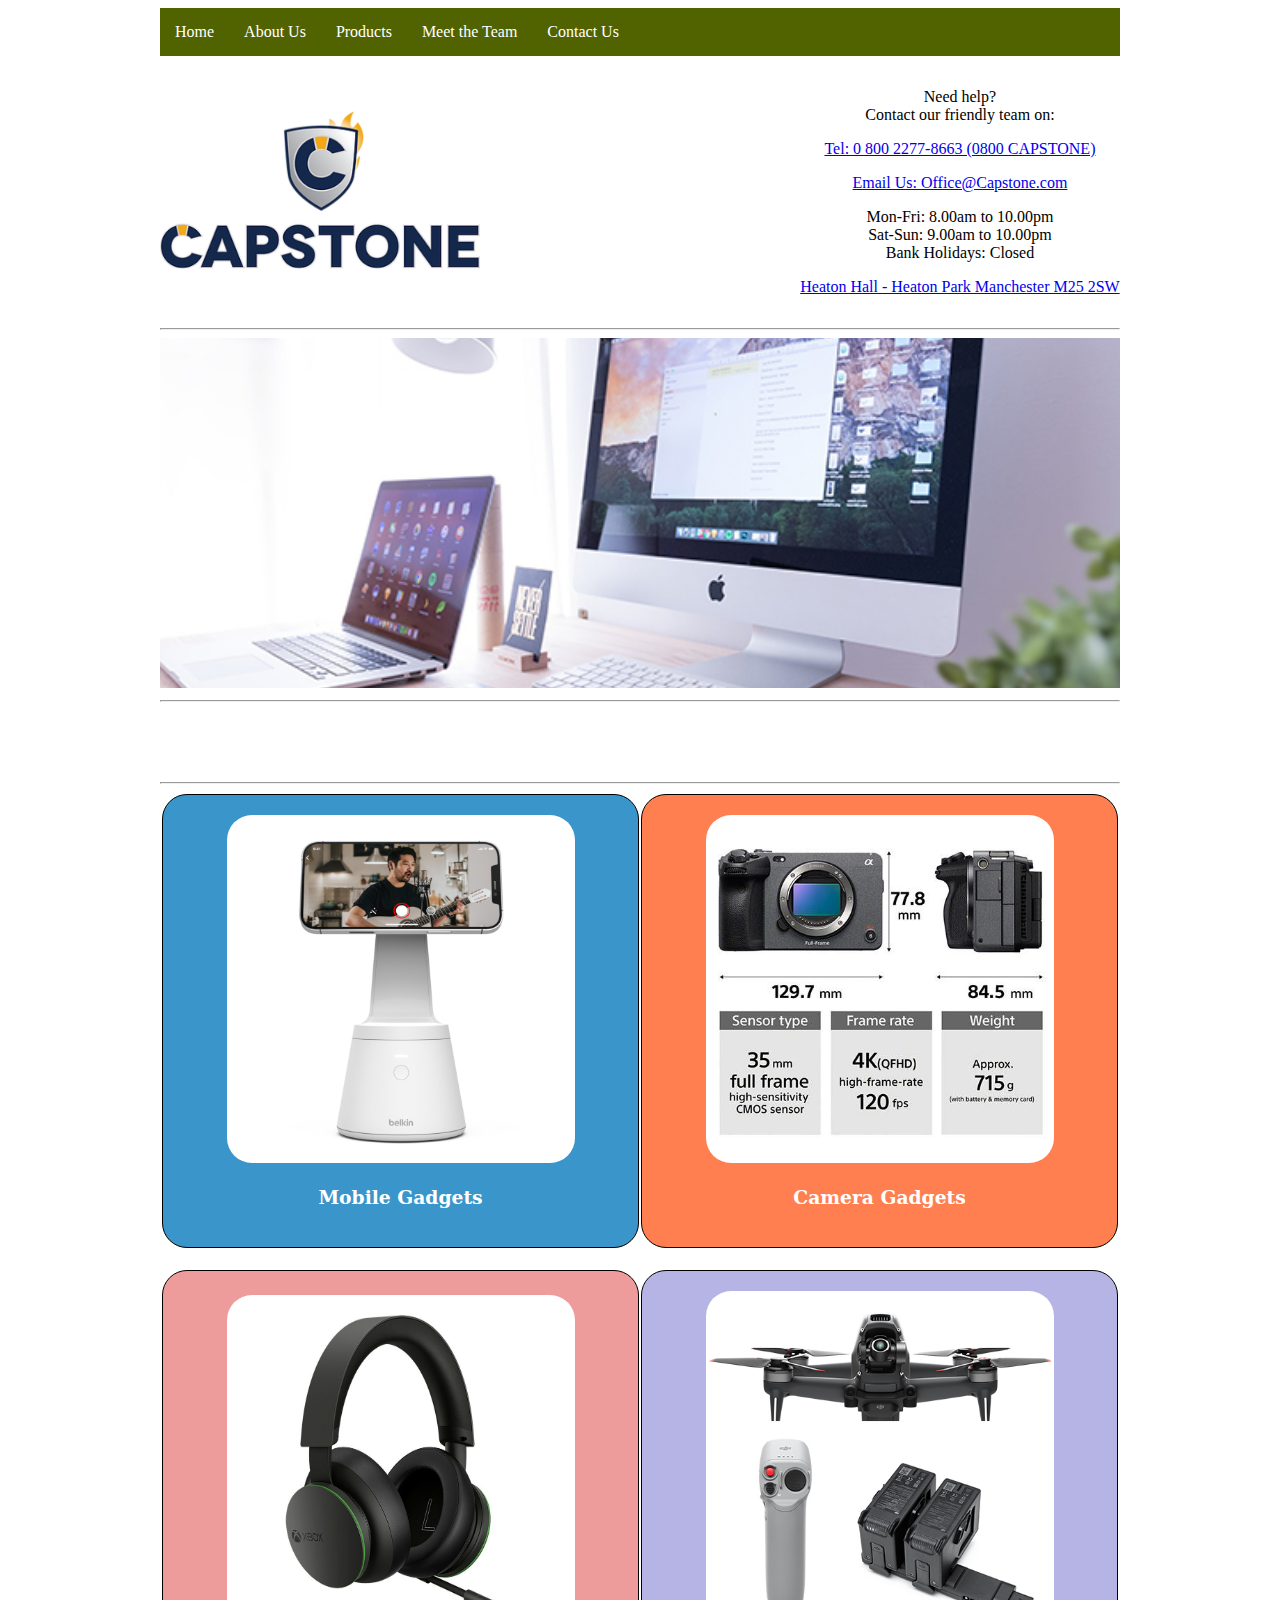
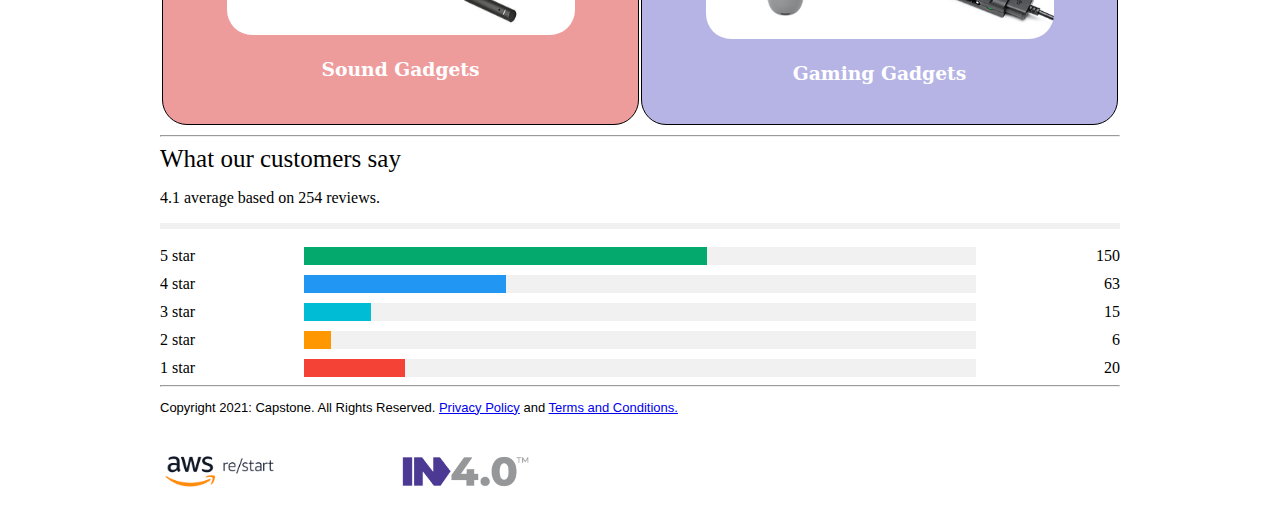
<file: index.html>
<!doctype html>
<html>
<head>
	<meta name="viewport" content="width=device-width, initial-scale=1">
<meta charset="utf-8">
<title>Capstone Website</title>

<link href="capstone.css" rel="stylesheet" type="text/css"><!--To link up with the css file-->	


</head>

<body>
	<div class="container"><!--created a class called container to fit the contents of the web page in a centralized location-->
		<!--Display major links-->
	<nav> <!--The <nav> tag defines a set of navigation links as indicated below. CSS was applied to make it appear in a straight line-->
		<ul>
			<li><a href="index.html">Home</a></li>
			<li><a href="AboutUs.html">About Us</a></li>
			<li><a href="Products.html">Products</a></li>
			<li><a href="Meettheteam.html">Meet the Team</a></li>
			<li><a href="ContactUs.html">Contact Us</a></li>
		
		</ul>
	
	
	</nav></div>
	<!--Display logo and contact information-->
	<div class="container">
		<div class="horizontal-list"><ul>
		
	<li><img src="Capstone-Logo.png" alt="" width="100%"></li> <!--Display the capstone logo-->
			<li>&nbsp;</li>
			
			
			<!--Display contact information-->
		
		<li><p style = "font-family:Verdana; font-size:medium" align="center">Need help?<br>Contact our friendly team on:</p>
<p class="pheaders" align="center"><a href="tel:080022778663 ">Tel: 0 800 2277-8663 (0800 CAPSTONE)</a></p>
<p class="pheaders" align="center"><a href="mailto:office@capstone.com">Email Us: Office@Capstone.com</a> </p>
<p align="center">Mon-Fri: 8.00am to 10.00pm<br>Sat-Sun: 9.00am to 10.00pm<br>Bank Holidays: Closed </p>
			<p align="center"><a href = "https://goo.gl/maps/iWgFbwmRsYVNoCen9" target = "_blank">Heaton Hall - Heaton Park Manchester M25 2SW</a></p>

			
			</li>
			</ul></div></div>
	<div class="container">
		<hr><!--Draws a horizontal line-->
	
	</div>
	<!--Display picture banner-->
	<div class="container">
		
		<img style="object-fit: cover" src ="computer-2563737_1920.jpg" alt="" width="100%" height="350px"></div>
	<div class="container">
		<hr>
	
	</div>
	<!--Display marketing catchphrase-->
	<div class="container">
	
		<h1 class="marquee"><span>CAPSTONE GADGETS:&nbsp;&nbsp;THE BEST MONEY CAN BUY!</span></h1>
		
		</div>
	<div class="container">
		<hr>
	
	</div>
	<!--Display product categories-->
	<div class="container">
		<table>
			<tr>	
		
		
	<td class="corners" style="background-color:#3a95cb" align="center"><a href="Products.html#mobile"><img style="border-radius: 25px" src ="Gadget 1 v2.jpeg" alt="" width="80%"></a>
				<h3><a href="Products.html#mobile">Mobile Gadgets</a></h3>
				</td>
			
			
	<td class="corners" style="background-color:#ff7f50" align="center"><a href="Products.html#camera"><img style="border-radius: 25px" src="Gadget 13 v4.jpg" width="80%"></a>
				
				<h3><a href="Products.html#camera">Camera Gadgets</a></h3>
				</td>
			</tr></table></div>
	</br>
	<div class="container">
		<table>
			<tr>	
		
		
	<td class="corners" style="background-color:#ee9b9b" align="center"><a href="Products.html#sound"><img style="border-radius: 25px" src ="Gadget 15 v1.jpg" alt="" width="80%" height="340px"></a>
				<h3><a href="Products.html#sound">Sound Gadgets</a></h3>
				</td>
			
			
	<td class="corners" style="background-color:#b5b4e5" align="center"><a href="Products.html#gaming"><img style="border-radius: 25px" src ="Gadget 8 v6.jpg" width="80%"></a>
				
				<h3><a href="Products.html#gaming">Gaming Gadgets</a></h3>
				</td>
			</tr></table></div>
	<div class="container">
		<hr>
	
	</div>
	<!--Display customer feedback-->
	<div class="container">
	
		<span class="heading">What our customers say</span>
<p>4.1 average based on 254 reviews.</p>
<hr style="border:3px solid #f1f1f1">

<div class="row">
  <div class="side">
    <div>5 star</div>
  </div>
  <div class="middle">
    <div class="bar-container">
      <div class="bar-5"></div>
    </div>
  </div>
  <div class="side right">
    <div>150</div>
  </div>
  <div class="side">
    <div>4 star</div>
  </div>
  <div class="middle">
    <div class="bar-container">
      <div class="bar-4"></div>
    </div>
  </div>
  <div class="side right">
    <div>63</div>
  </div>
  <div class="side">
    <div>3 star</div>
  </div>
  <div class="middle">
    <div class="bar-container">
      <div class="bar-3"></div>
    </div>
  </div>
  <div class="side right">
    <div>15</div>
  </div>
  <div class="side">
    <div>2 star</div>
  </div>
  <div class="middle">
    <div class="bar-container">
      <div class="bar-2"></div>
    </div>
  </div>
  <div class="side right">
    <div>6</div>
  </div>
  <div class="side">
    <div>1 star</div>
  </div>
  <div class="middle">
    <div class="bar-container">
      <div class="bar-1"></div>
    </div>
  </div>
  <div class="side right">
    <div>20</div>
  </div>
</div>

		
		</div>
	<div class="container">
		<hr>
	
	</div>

	<!--Display footer text content-->
	<div class="container">
		<p class="pfooter">Copyright 2021: Capstone. All Rights Reserved. <a href="privacy.html" target="_blank">Privacy Policy</a> and <a href="termsandconditions.html" target="_blank">Terms and Conditions.</a></p>
	
	
	</div>
	<!--Display partner logos-->
	<div class="container">
	<table>
		<tr>
		
			<td><img src ="AWS_Restart_Logo.jpg" alt="" width="50%"></td>
			<td><img src ="In40.jpg" alt="" width="20%"></td>
			
			</tr></table></div>
	

</body>
</html>
</file>
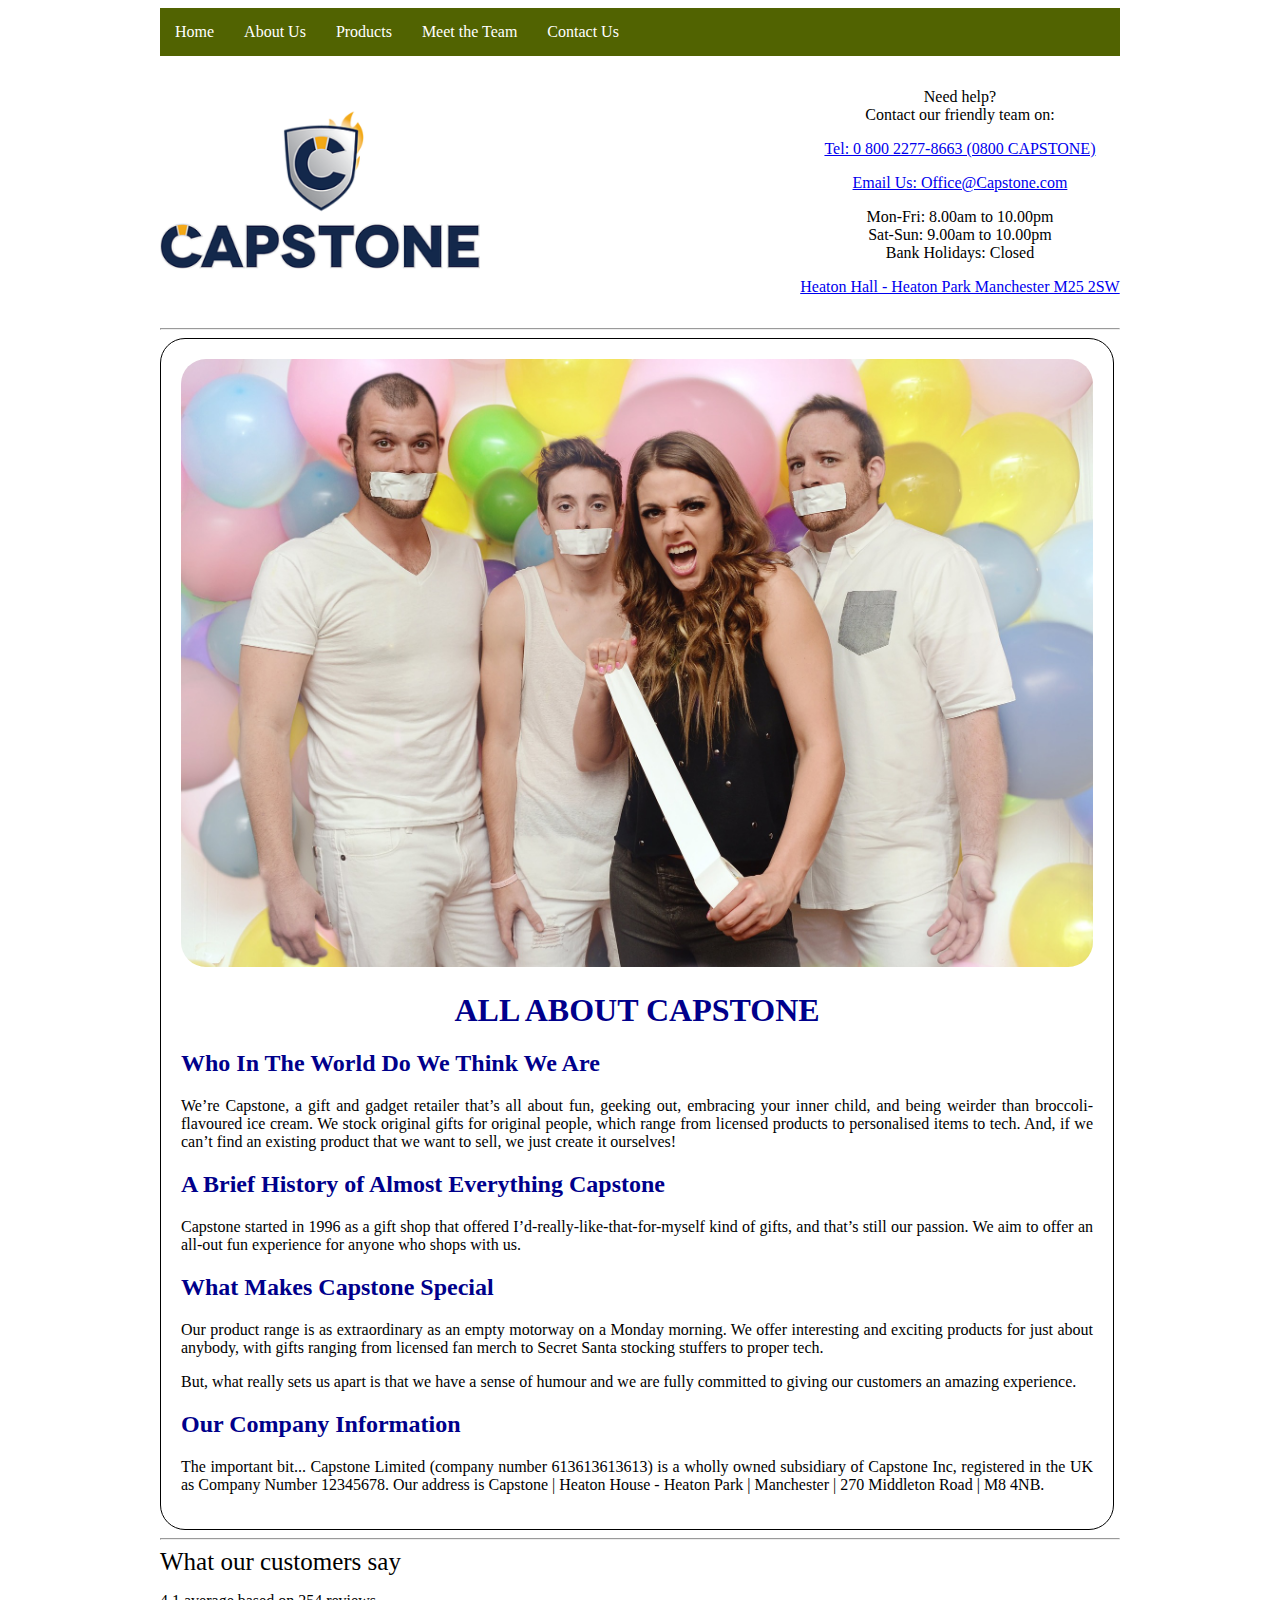
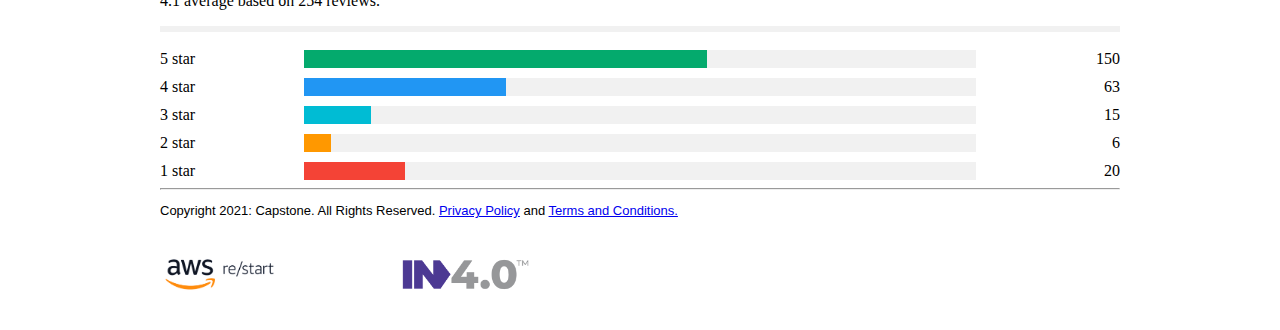
<file: AboutUs.html>
<!doctype html>
<html>
<head>
<meta charset="utf-8">
	<meta name="viewport" content="width=device-width, initial-scale=1">
<title>Capstone Website</title>
	
<link href="capstone.css" rel="stylesheet" type="text/css">
	


</head>

<body>
	<!--Display major links-->
	<div class="container">
	<nav>
		<ul>
			<li><a href="index.html">Home</a></li>
			<li><a href="AboutUs.html">About Us</a></li>
			<li><a href="Products.html">Products</a></li>
			<li><a href="Meettheteam.html">Meet the Team</a></li>
			<li><a href="ContactUs.html">Contact Us</a></li>
		
		</ul>
	
	
	</nav></div>
	<!--Display logo and contact information-->
	<div class="container">
		<div class="horizontal-list"><ul>
		
	<li><img src="Capstone-Logo.png" alt="" width="100%"></li> <!--Display the capstone logo-->
			<li>&nbsp;</li>
			
			
			<!--Display contact information-->
		
		<li><p style = "font-family:Verdana; font-size:medium" align="center">Need help?<br>Contact our friendly team on:</p>
<p class="pheaders" align="center"><a href="tel:080022778663 ">Tel: 0 800 2277-8663 (0800 CAPSTONE)</a></p>
<p class="pheaders" align="center"><a href="mailto:office@capstone.com">Email Us: Office@Capstone.com</a> </p>
<p align="center">Mon-Fri: 8.00am to 10.00pm<br>Sat-Sun: 9.00am to 10.00pm<br>Bank Holidays: Closed </p>
			<p align="center"><a href = "https://goo.gl/maps/iWgFbwmRsYVNoCen9" target = "_blank">Heaton Hall - Heaton Park Manchester M25 2SW</a></p>

			
			</li>
			</ul></div></div>
	
	<div class="container">
		<hr><!--Draws a horizontal line-->
	
	</div>
	<!--Display about us information and image-->
	<div class="container">
		<div class="corners" style="width: 95%; height:1150px">
			<img src ="adult-1846432_1920.jpg" width="100%" style="border-radius: 25px" alt="">
			<h1 align = "center" style="font-family: Cambria, 'Hoefler Text', 'Liberation Serif', Times, 'Times New Roman', 'serif'; color: darkblue">ALL ABOUT CAPSTONE</h1>
			<h2 style="font-family: Cambria, 'Hoefler Text', 'Liberation Serif', Times, 'Times New Roman', 'serif'; color: darkblue">Who In The World Do We Think We Are</h2>
		
		<p align="justify">We’re Capstone, a gift and gadget retailer that’s all about fun, geeking out, embracing your inner child, and being weirder than broccoli-flavoured ice cream. We stock original gifts for original people, which range from licensed products to personalised items to tech. And, if we can’t find an existing product that we want to sell, we just create it ourselves!</p>

<h2 style="font-family: Cambria, 'Hoefler Text', 'Liberation Serif', Times, 'Times New Roman', 'serif'; color: darkblue">A Brief History of Almost Everything Capstone</h2>
<p align="justify">Capstone started in 1996 as a gift shop that offered I’d-really-like-that-for-myself kind of gifts, and that’s still our passion. We aim to offer an all-out fun experience for anyone who shops with us.</p>

<h2 style="font-family: Cambria, 'Hoefler Text', 'Liberation Serif', Times, 'Times New Roman', 'serif'; color: darkblue">What Makes Capstone Special</h2>
<p align="justify">Our product range is as extraordinary as an empty motorway on a Monday morning. We offer interesting and exciting products for just about anybody, with gifts ranging from licensed fan merch to Secret Santa stocking stuffers to proper tech.</p>

<p align="justify">But, what really sets us apart is that we have a sense of humour and we are fully committed to giving our customers an amazing experience.</p>

<h2 style="font-family: Cambria, 'Hoefler Text', 'Liberation Serif', Times, 'Times New Roman', 'serif'; color: darkblue">Our Company Information</h2>
<p align="justify">The important bit... Capstone Limited (company number 613613613613) is a wholly owned subsidiary of Capstone Inc, registered in the UK as Company Number 12345678. Our address is Capstone | Heaton House - Heaton Park | Manchester | 270 Middleton Road | M8 4NB.</p>

	</div>
	</div>
	<div class="container">
		<hr>
	
	</div>
	<!--Display customer feedback-->
	<div class="container">
	
		<span class="heading">What our customers say</span>
<p>4.1 average based on 254 reviews.</p>
<hr style="border:3px solid #f1f1f1">

<div class="row">
  <div class="side">
    <div>5 star</div>
  </div>
  <div class="middle">
    <div class="bar-container">
      <div class="bar-5"></div>
    </div>
  </div>
  <div class="side right">
    <div>150</div>
  </div>
  <div class="side">
    <div>4 star</div>
  </div>
  <div class="middle">
    <div class="bar-container">
      <div class="bar-4"></div>
    </div>
  </div>
  <div class="side right">
    <div>63</div>
  </div>
  <div class="side">
    <div>3 star</div>
  </div>
  <div class="middle">
    <div class="bar-container">
      <div class="bar-3"></div>
    </div>
  </div>
  <div class="side right">
    <div>15</div>
  </div>
  <div class="side">
    <div>2 star</div>
  </div>
  <div class="middle">
    <div class="bar-container">
      <div class="bar-2"></div>
    </div>
  </div>
  <div class="side right">
    <div>6</div>
  </div>
  <div class="side">
    <div>1 star</div>
  </div>
  <div class="middle">
    <div class="bar-container">
      <div class="bar-1"></div>
    </div>
  </div>
  <div class="side right">
    <div>20</div>
  </div>
</div>

		
		</div>
	<div class="container">
		<hr>
	
	</div>

	<!--Display footer text-->
	<div class="container">
		<p class="pfooter">Copyright 2021: Capstone. All Rights Reserved. <a href="privacy.html" target="_blank">Privacy Policy</a> and <a href="termsandconditions.html" target="_blank">Terms and Conditions.</a></p>
	
	
	</div>
	<!--Display partner logos-->
	<div class="container">
	<table>
		<tr>
		
			<td><img src ="AWS_Restart_Logo.jpg" alt="" width="50%"></td>
			<td><img src ="In40.jpg" alt="" width="20%"></td>
			
			</tr></table></div>
	

</body>
</html>
</file>
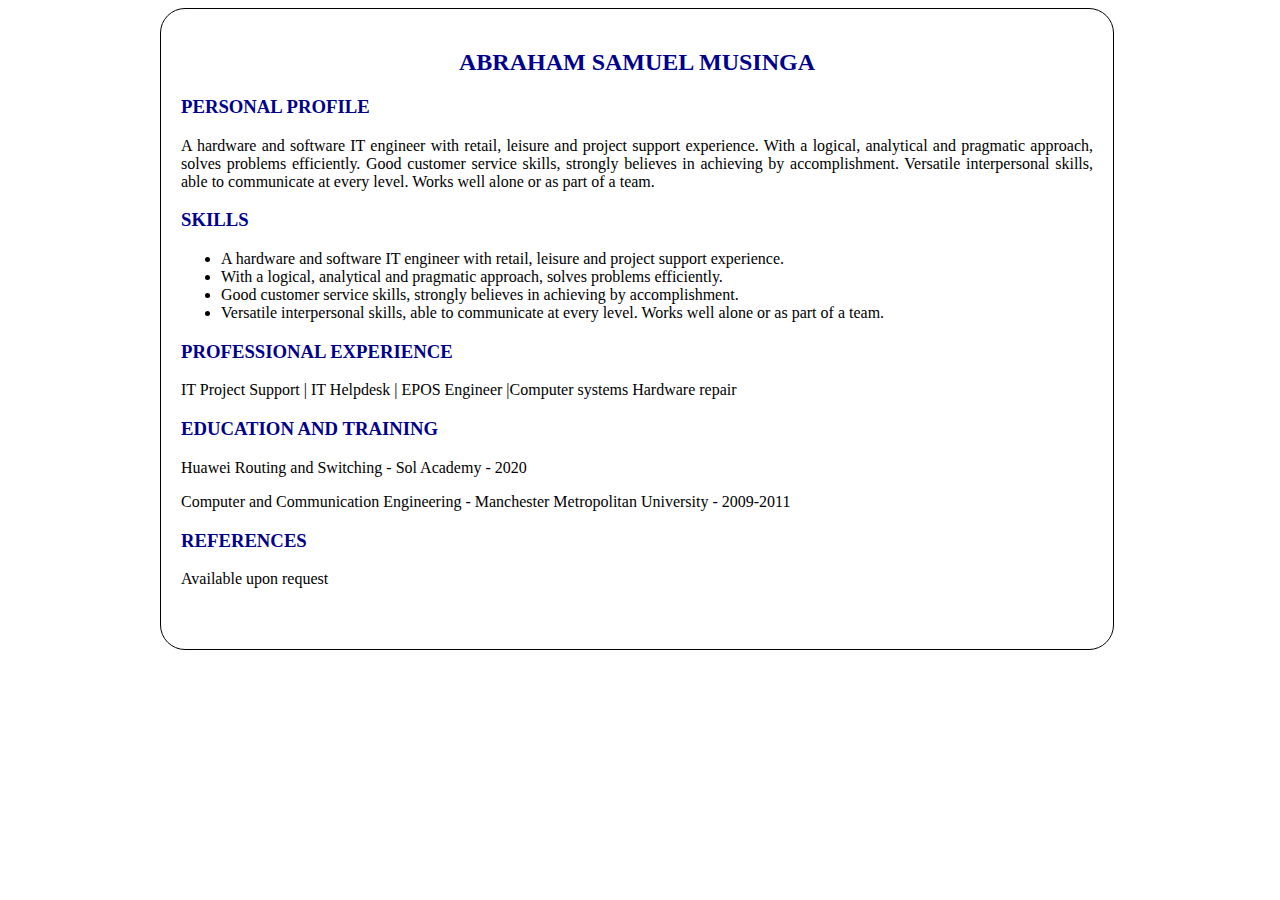
<file: abraham.html>
<!doctype html>
<html>
<head>
		<meta name="viewport" content="width=device-width, initial-scale=1">
	
<link href="capstone.css" rel="stylesheet" type="text/css">
	
<meta charset="utf-8">
<title>Abraham Musinga</title>
	
</head>

<body>
	<div class="container">
	<div class="corners" style="width: 95%; height:600px">
		<h2 align="center" style="font-family: Cambria, 'Hoefler Text', 'Liberation Serif', Times, 'Times New Roman', 'serif'; color: darkblue">ABRAHAM SAMUEL MUSINGA</h2>
		<h3 style="font-family: Cambria, 'Hoefler Text', 'Liberation Serif', Times, 'Times New Roman', 'serif'; color: darkblue">PERSONAL PROFILE</h3>
		<p align="justify">A hardware and software IT engineer with retail, leisure and project support experience.
With a logical, analytical and pragmatic approach, solves problems efficiently.
Good customer service skills, strongly believes in achieving by accomplishment.
Versatile interpersonal skills, able to communicate at every level. Works well alone or as part of a team.
</p>
		<h3 style="font-family: Cambria, 'Hoefler Text', 'Liberation Serif', Times, 'Times New Roman', 'serif'; color: darkblue">SKILLS</h3>
		<ul>
		<li>A hardware and software IT engineer with retail, leisure and project support experience.</li>
<li>With a logical, analytical and pragmatic approach, solves problems efficiently.</li>
<li>Good customer service skills, strongly believes in achieving by accomplishment.</li>
<li>Versatile interpersonal skills, able to communicate at every level. Works well alone or as part of a team.</li></ul>

	<h3 style="font-family: Cambria, 'Hoefler Text', 'Liberation Serif', Times, 'Times New Roman', 'serif'; color: darkblue">PROFESSIONAL EXPERIENCE</h3>
		<p align="justify">IT Project Support | IT Helpdesk |  EPOS  Engineer  |Computer systems Hardware repair
</p>
		<h3 style="font-family: Cambria, 'Hoefler Text', 'Liberation Serif', Times, 'Times New Roman', 'serif'; color: darkblue">EDUCATION AND TRAINING</h3>
		<p align="justify">Huawei Routing and Switching - Sol Academy - 2020</p>
		<p align="justify">Computer and Communication Engineering - Manchester Metropolitan University - 2009-2011 </p>
		
		<h3 style="font-family: Cambria, 'Hoefler Text', 'Liberation Serif', Times, 'Times New Roman', 'serif'; color: darkblue">REFERENCES</h3>
		<p align="justify">Available upon request</p>
		
	</div>
</body>
</html>
</file>
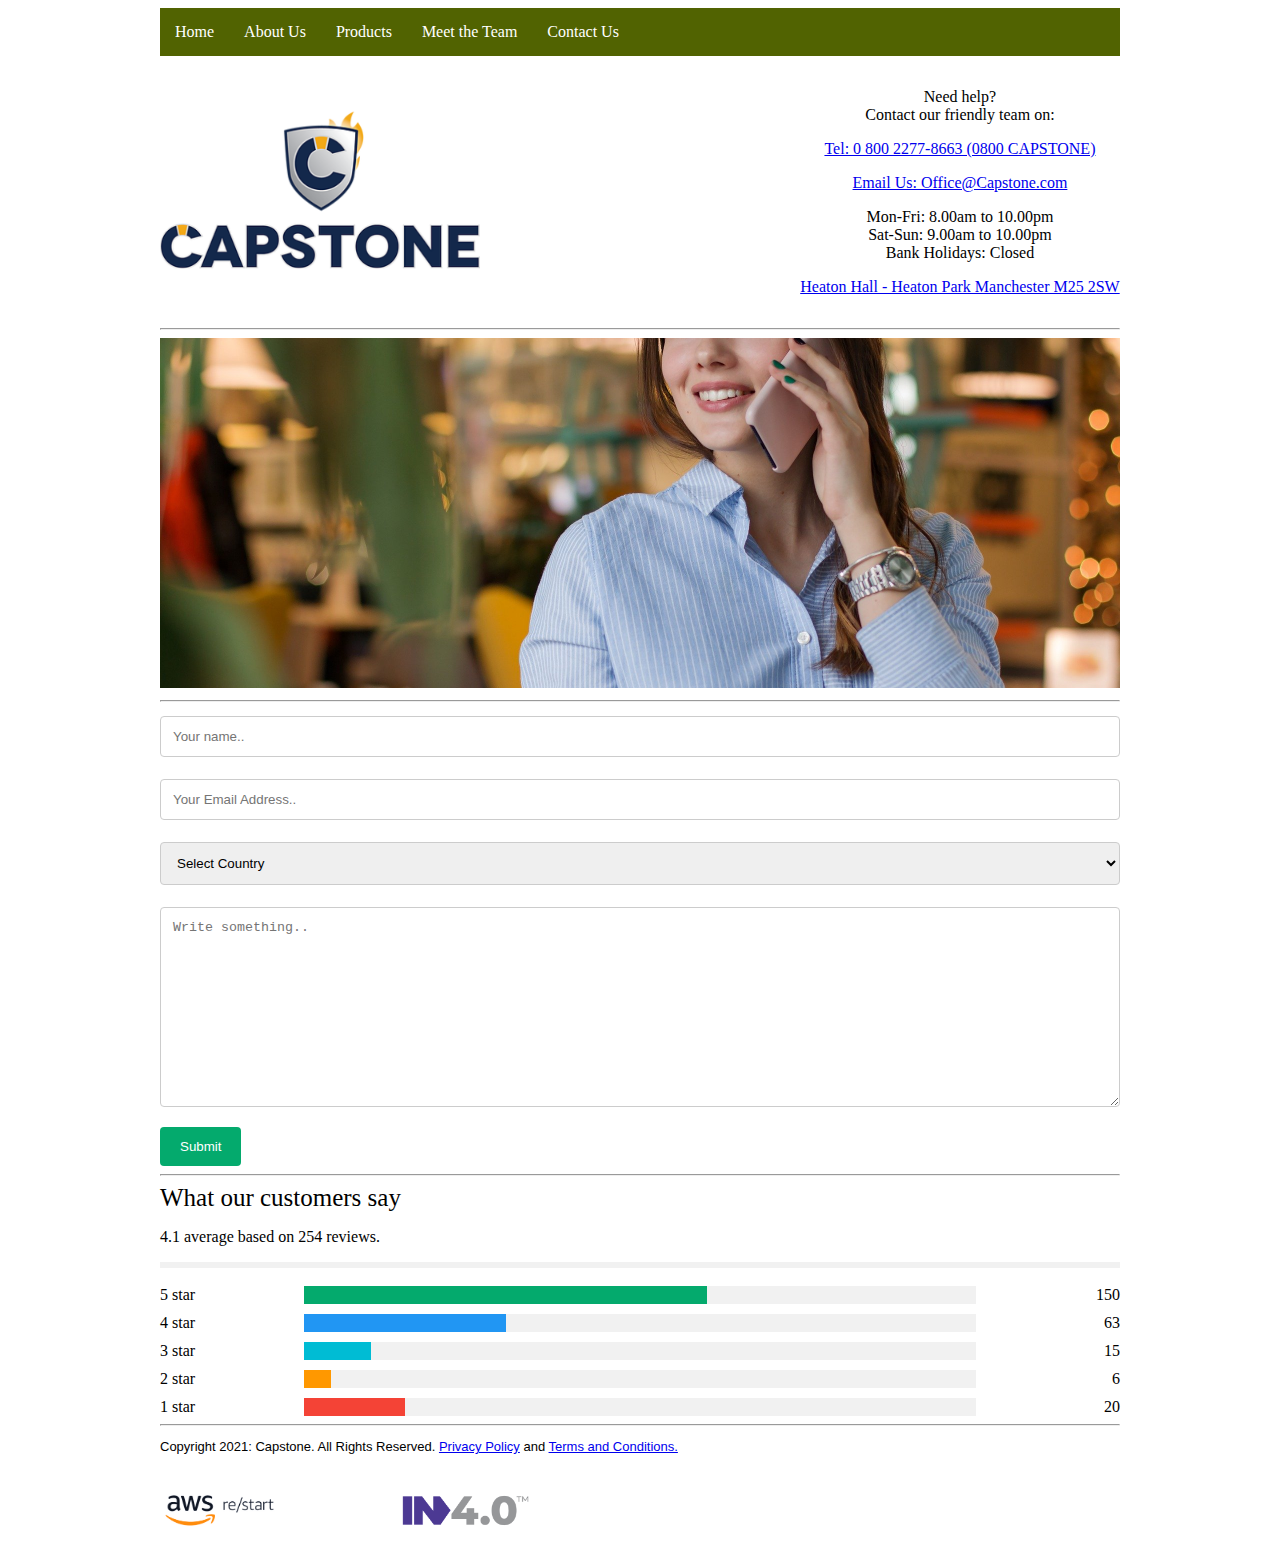
<file: ContactUs.html>
<!doctype html>
<html>
<head>
	<meta name="viewport" content="width=device-width, initial-scale=1">
<meta charset="utf-8">
<title>Capstone Website</title>
	
<link href="capstone.css" rel="stylesheet" type="text/css">
	


</head>

<body>
	<div class="container">
	<nav>
		<ul>
			<li><a href="index.html">Home</a></li>
			<li><a href="AboutUs.html">About Us</a></li>
			<li><a href="Products.html">Products</a></li>
			<li><a href="Meettheteam.html">Meet the Team</a></li>
			<li><a href="ContactUs.html">Contact Us</a></li>
		
		</ul>
	
	
	</nav></div>
	<div class="container">
		<div class="horizontal-list"><ul>
		
	<li><img src="Capstone-Logo.png" alt="" width="100%"></li> <!--Display the capstone logo-->
			<li>&nbsp;</li>
			
			
			<!--Display contact information-->
		
		<li><p style = "font-family:Verdana; font-size:medium" align="center">Need help?<br>Contact our friendly team on:</p>
<p class="pheaders" align="center"><a href="tel:080022778663 ">Tel: 0 800 2277-8663 (0800 CAPSTONE)</a></p>
<p class="pheaders" align="center"><a href="mailto:office@capstone.com">Email Us: Office@Capstone.com</a> </p>
<p align="center">Mon-Fri: 8.00am to 10.00pm<br>Sat-Sun: 9.00am to 10.00pm<br>Bank Holidays: Closed </p>
			<p align="center"><a href = "https://goo.gl/maps/iWgFbwmRsYVNoCen9" target = "_blank">Heaton Hall - Heaton Park Manchester M25 2SW</a></p>

			
			</li>
			</ul></div></div>
	<div class="container">
		<hr>
	
	</div>
	<div class="container">
		
		<img style="object-fit: cover" src ="woman-3083379_1920.jpg" alt="" width="100%" height="350px">
		
	
	
	</div>
	<div class="container">
		<hr>
	
	</div>
	<div class="container">
		
		<form action="contact.php" method = "post" target="_blank">
        <input class="forminput" type="text" id="fname" name="fname" placeholder="Your name..">

       <input class="forminput" type="email" id="emailadd" name="emailadd" placeholder="Your Email Address..">

       <select id="country" name="country">
      <option value="" selected="selected">Select Country</option> 
<option value="United States">United States</option> 
<option value="United Kingdom">United Kingdom</option> 
<option value="Afghanistan">Afghanistan</option> 
<option value="Albania">Albania</option> 
<option value="Algeria">Algeria</option> 
<option value="American Samoa">American Samoa</option> 
<option value="Andorra">Andorra</option> 
<option value="Angola">Angola</option> 
<option value="Anguilla">Anguilla</option> 
<option value="Antarctica">Antarctica</option> 
<option value="Antigua and Barbuda">Antigua and Barbuda</option> 
<option value="Argentina">Argentina</option> 
<option value="Armenia">Armenia</option> 
<option value="Aruba">Aruba</option> 
<option value="Australia">Australia</option> 
<option value="Austria">Austria</option> 
<option value="Azerbaijan">Azerbaijan</option> 
<option value="Bahamas">Bahamas</option> 
<option value="Bahrain">Bahrain</option> 
<option value="Bangladesh">Bangladesh</option> 
<option value="Barbados">Barbados</option> 
<option value="Belarus">Belarus</option> 
<option value="Belgium">Belgium</option> 
<option value="Belize">Belize</option> 
<option value="Benin">Benin</option> 
<option value="Bermuda">Bermuda</option> 
<option value="Bhutan">Bhutan</option> 
<option value="Bolivia">Bolivia</option> 
<option value="Bosnia and Herzegovina">Bosnia and Herzegovina</option> 
<option value="Botswana">Botswana</option> 
<option value="Bouvet Island">Bouvet Island</option> 
<option value="Brazil">Brazil</option> 
<option value="British Indian Ocean Territory">British Indian Ocean Territory</option> 
<option value="Brunei Darussalam">Brunei Darussalam</option> 
<option value="Bulgaria">Bulgaria</option> 
<option value="Burkina Faso">Burkina Faso</option> 
<option value="Burundi">Burundi</option> 
<option value="Cambodia">Cambodia</option> 
<option value="Cameroon">Cameroon</option> 
<option value="Canada">Canada</option> 
<option value="Cape Verde">Cape Verde</option> 
<option value="Cayman Islands">Cayman Islands</option> 
<option value="Central African Republic">Central African Republic</option> 
<option value="Chad">Chad</option> 
<option value="Chile">Chile</option> 
<option value="China">China</option> 
<option value="Christmas Island">Christmas Island</option> 
<option value="Cocos (Keeling) Islands">Cocos (Keeling) Islands</option> 
<option value="Colombia">Colombia</option> 
<option value="Comoros">Comoros</option> 
<option value="Congo">Congo</option> 
<option value="Congo, The Democratic Republic of The">Congo, The Democratic Republic of The</option> 
<option value="Cook Islands">Cook Islands</option> 
<option value="Costa Rica">Costa Rica</option> 
<option value="Cote D'ivoire">Cote D'ivoire</option> 
<option value="Croatia">Croatia</option> 
<option value="Cuba">Cuba</option> 
<option value="Cyprus">Cyprus</option> 
<option value="Czech Republic">Czech Republic</option> 
<option value="Denmark">Denmark</option> 
<option value="Djibouti">Djibouti</option> 
<option value="Dominica">Dominica</option> 
<option value="Dominican Republic">Dominican Republic</option> 
<option value="Ecuador">Ecuador</option> 
<option value="Egypt">Egypt</option> 
<option value="El Salvador">El Salvador</option> 
<option value="Equatorial Guinea">Equatorial Guinea</option> 
<option value="Eritrea">Eritrea</option> 
<option value="Estonia">Estonia</option> 
<option value="Ethiopia">Ethiopia</option> 
<option value="Falkland Islands (Malvinas)">Falkland Islands (Malvinas)</option> 
<option value="Faroe Islands">Faroe Islands</option> 
<option value="Fiji">Fiji</option> 
<option value="Finland">Finland</option> 
<option value="France">France</option> 
<option value="French Guiana">French Guiana</option> 
<option value="French Polynesia">French Polynesia</option> 
<option value="French Southern Territories">French Southern Territories</option> 
<option value="Gabon">Gabon</option> 
<option value="Gambia">Gambia</option> 
<option value="Georgia">Georgia</option> 
<option value="Germany">Germany</option> 
<option value="Ghana">Ghana</option> 
<option value="Gibraltar">Gibraltar</option> 
<option value="Greece">Greece</option> 
<option value="Greenland">Greenland</option> 
<option value="Grenada">Grenada</option> 
<option value="Guadeloupe">Guadeloupe</option> 
<option value="Guam">Guam</option> 
<option value="Guatemala">Guatemala</option> 
<option value="Guinea">Guinea</option> 
<option value="Guinea-bissau">Guinea-bissau</option> 
<option value="Guyana">Guyana</option> 
<option value="Haiti">Haiti</option> 
<option value="Heard Island and Mcdonald Islands">Heard Island and Mcdonald Islands</option> 
<option value="Holy See (Vatican City State)">Holy See (Vatican City State)</option> 
<option value="Honduras">Honduras</option> 
<option value="Hong Kong">Hong Kong</option> 
<option value="Hungary">Hungary</option> 
<option value="Iceland">Iceland</option> 
<option value="India">India</option> 
<option value="Indonesia">Indonesia</option> 
<option value="Iran, Islamic Republic of">Iran, Islamic Republic of</option> 
<option value="Iraq">Iraq</option> 
<option value="Ireland">Ireland</option> 
<option value="Israel">Israel</option> 
<option value="Italy">Italy</option> 
<option value="Jamaica">Jamaica</option> 
<option value="Japan">Japan</option> 
<option value="Jordan">Jordan</option> 
<option value="Kazakhstan">Kazakhstan</option> 
<option value="Kenya">Kenya</option> 
<option value="Kiribati">Kiribati</option> 
<option value="Korea, Democratic People's Republic of">Korea, Democratic People's Republic of</option> 
<option value="Korea, Republic of">Korea, Republic of</option> 
<option value="Kuwait">Kuwait</option> 
<option value="Kyrgyzstan">Kyrgyzstan</option> 
<option value="Lao People's Democratic Republic">Lao People's Democratic Republic</option> 
<option value="Latvia">Latvia</option> 
<option value="Lebanon">Lebanon</option> 
<option value="Lesotho">Lesotho</option> 
<option value="Liberia">Liberia</option> 
<option value="Libyan Arab Jamahiriya">Libyan Arab Jamahiriya</option> 
<option value="Liechtenstein">Liechtenstein</option> 
<option value="Lithuania">Lithuania</option> 
<option value="Luxembourg">Luxembourg</option> 
<option value="Macao">Macao</option> 
<option value="North Macedonia">North Macedonia</option> 
<option value="Madagascar">Madagascar</option> 
<option value="Malawi">Malawi</option> 
<option value="Malaysia">Malaysia</option> 
<option value="Maldives">Maldives</option> 
<option value="Mali">Mali</option> 
<option value="Malta">Malta</option> 
<option value="Marshall Islands">Marshall Islands</option> 
<option value="Martinique">Martinique</option> 
<option value="Mauritania">Mauritania</option> 
<option value="Mauritius">Mauritius</option> 
<option value="Mayotte">Mayotte</option> 
<option value="Mexico">Mexico</option> 
<option value="Micronesia, Federated States of">Micronesia, Federated States of</option> 
<option value="Moldova, Republic of">Moldova, Republic of</option> 
<option value="Monaco">Monaco</option> 
<option value="Mongolia">Mongolia</option> 
<option value="Montserrat">Montserrat</option> 
<option value="Morocco">Morocco</option> 
<option value="Mozambique">Mozambique</option> 
<option value="Myanmar">Myanmar</option> 
<option value="Namibia">Namibia</option> 
<option value="Nauru">Nauru</option> 
<option value="Nepal">Nepal</option> 
<option value="Netherlands">Netherlands</option> 
<option value="Netherlands Antilles">Netherlands Antilles</option> 
<option value="New Caledonia">New Caledonia</option> 
<option value="New Zealand">New Zealand</option> 
<option value="Nicaragua">Nicaragua</option> 
<option value="Niger">Niger</option> 
<option value="Nigeria">Nigeria</option> 
<option value="Niue">Niue</option> 
<option value="Norfolk Island">Norfolk Island</option> 
<option value="Northern Mariana Islands">Northern Mariana Islands</option> 
<option value="Norway">Norway</option> 
<option value="Oman">Oman</option> 
<option value="Pakistan">Pakistan</option> 
<option value="Palau">Palau</option> 
<option value="Palestinian Territory, Occupied">Palestinian Territory, Occupied</option> 
<option value="Panama">Panama</option> 
<option value="Papua New Guinea">Papua New Guinea</option> 
<option value="Paraguay">Paraguay</option> 
<option value="Peru">Peru</option> 
<option value="Philippines">Philippines</option> 
<option value="Pitcairn">Pitcairn</option> 
<option value="Poland">Poland</option> 
<option value="Portugal">Portugal</option> 
<option value="Puerto Rico">Puerto Rico</option> 
<option value="Qatar">Qatar</option> 
<option value="Reunion">Reunion</option> 
<option value="Romania">Romania</option> 
<option value="Russian Federation">Russian Federation</option> 
<option value="Rwanda">Rwanda</option> 
<option value="Saint Helena">Saint Helena</option> 
<option value="Saint Kitts and Nevis">Saint Kitts and Nevis</option> 
<option value="Saint Lucia">Saint Lucia</option> 
<option value="Saint Pierre and Miquelon">Saint Pierre and Miquelon</option> 
<option value="Saint Vincent and The Grenadines">Saint Vincent and The Grenadines</option> 
<option value="Samoa">Samoa</option> 
<option value="San Marino">San Marino</option> 
<option value="Sao Tome and Principe">Sao Tome and Principe</option> 
<option value="Saudi Arabia">Saudi Arabia</option> 
<option value="Senegal">Senegal</option> 
<option value="Serbia and Montenegro">Serbia and Montenegro</option> 
<option value="Seychelles">Seychelles</option> 
<option value="Sierra Leone">Sierra Leone</option> 
<option value="Singapore">Singapore</option> 
<option value="Slovakia">Slovakia</option> 
<option value="Slovenia">Slovenia</option> 
<option value="Solomon Islands">Solomon Islands</option> 
<option value="Somalia">Somalia</option> 
<option value="South Africa">South Africa</option> 
<option value="South Georgia and The South Sandwich Islands">South Georgia and The South Sandwich Islands</option> 
<option value="Spain">Spain</option> 
<option value="Sri Lanka">Sri Lanka</option> 
<option value="Sudan">Sudan</option> 
<option value="Suriname">Suriname</option> 
<option value="Svalbard and Jan Mayen">Svalbard and Jan Mayen</option> 
<option value="Swaziland">Swaziland</option> 
<option value="Sweden">Sweden</option> 
<option value="Switzerland">Switzerland</option> 
<option value="Syrian Arab Republic">Syrian Arab Republic</option> 
<option value="Taiwan, Province of China">Taiwan, Province of China</option> 
<option value="Tajikistan">Tajikistan</option> 
<option value="Tanzania, United Republic of">Tanzania, United Republic of</option> 
<option value="Thailand">Thailand</option> 
<option value="Timor-leste">Timor-leste</option> 
<option value="Togo">Togo</option> 
<option value="Tokelau">Tokelau</option> 
<option value="Tonga">Tonga</option> 
<option value="Trinidad and Tobago">Trinidad and Tobago</option> 
<option value="Tunisia">Tunisia</option> 
<option value="Turkey">Turkey</option> 
<option value="Turkmenistan">Turkmenistan</option> 
<option value="Turks and Caicos Islands">Turks and Caicos Islands</option> 
<option value="Tuvalu">Tuvalu</option> 
<option value="Uganda">Uganda</option> 
<option value="Ukraine">Ukraine</option> 
<option value="United Arab Emirates">United Arab Emirates</option> 
<option value="United Kingdom">United Kingdom</option> 
<option value="United States">United States</option> 
<option value="United States Minor Outlying Islands">United States Minor Outlying Islands</option> 
<option value="Uruguay">Uruguay</option> 
<option value="Uzbekistan">Uzbekistan</option> 
<option value="Vanuatu">Vanuatu</option> 
<option value="Venezuela">Venezuela</option> 
<option value="Viet Nam">Viet Nam</option> 
<option value="Virgin Islands, British">Virgin Islands, British</option> 
<option value="Virgin Islands, U.S.">Virgin Islands, U.S.</option> 
<option value="Wallis and Futuna">Wallis and Futuna</option> 
<option value="Western Sahara">Western Sahara</option> 
<option value="Yemen">Yemen</option> 
<option value="Zambia">Zambia</option> 
<option value="Zimbabwe">Zimbabwe</option>
    </select>

    <textarea id="subject" name="subject" placeholder="Write something.." style="height:200px"></textarea>

    <input class="submitinput" type="submit" name="send" value="Submit">
  </form>
		
	</div>
		
		
		<div class="container">
		<hr>
	
	</div>
	<div class="container">
	
		<span class="heading">What our customers say</span>
<p>4.1 average based on 254 reviews.</p>
<hr style="border:3px solid #f1f1f1">

<div class="row">
  <div class="side">
    <div>5 star</div>
  </div>
  <div class="middle">
    <div class="bar-container">
      <div class="bar-5"></div>
    </div>
  </div>
  <div class="side right">
    <div>150</div>
  </div>
  <div class="side">
    <div>4 star</div>
  </div>
  <div class="middle">
    <div class="bar-container">
      <div class="bar-4"></div>
    </div>
  </div>
  <div class="side right">
    <div>63</div>
  </div>
  <div class="side">
    <div>3 star</div>
  </div>
  <div class="middle">
    <div class="bar-container">
      <div class="bar-3"></div>
    </div>
  </div>
  <div class="side right">
    <div>15</div>
  </div>
  <div class="side">
    <div>2 star</div>
  </div>
  <div class="middle">
    <div class="bar-container">
      <div class="bar-2"></div>
    </div>
  </div>
  <div class="side right">
    <div>6</div>
  </div>
  <div class="side">
    <div>1 star</div>
  </div>
  <div class="middle">
    <div class="bar-container">
      <div class="bar-1"></div>
    </div>
  </div>
  <div class="side right">
    <div>20</div>
  </div>
</div>

		
		</div>
	<div class="container">
		<hr>
	
	</div>

	<div class="container">
		<p class="pfooter">Copyright 2021: Capstone. All Rights Reserved. <a href="Privacy and security policy.txt" target="_blank">Privacy Policy</a> and <a href="Terms and conditions.txt" target="_blank">Terms and Conditions.</a></p>
	
	
	</div>
	<div class="container">
	<table>
		<tr>
		
			<td><img src ="AWS_Restart_Logo.jpg" alt="" width="50%"></td>
			<td><img src ="In40.jpg" alt="" width="20%"></td>
			
			</tr></table></div>
	

</body>
</html>
</file>
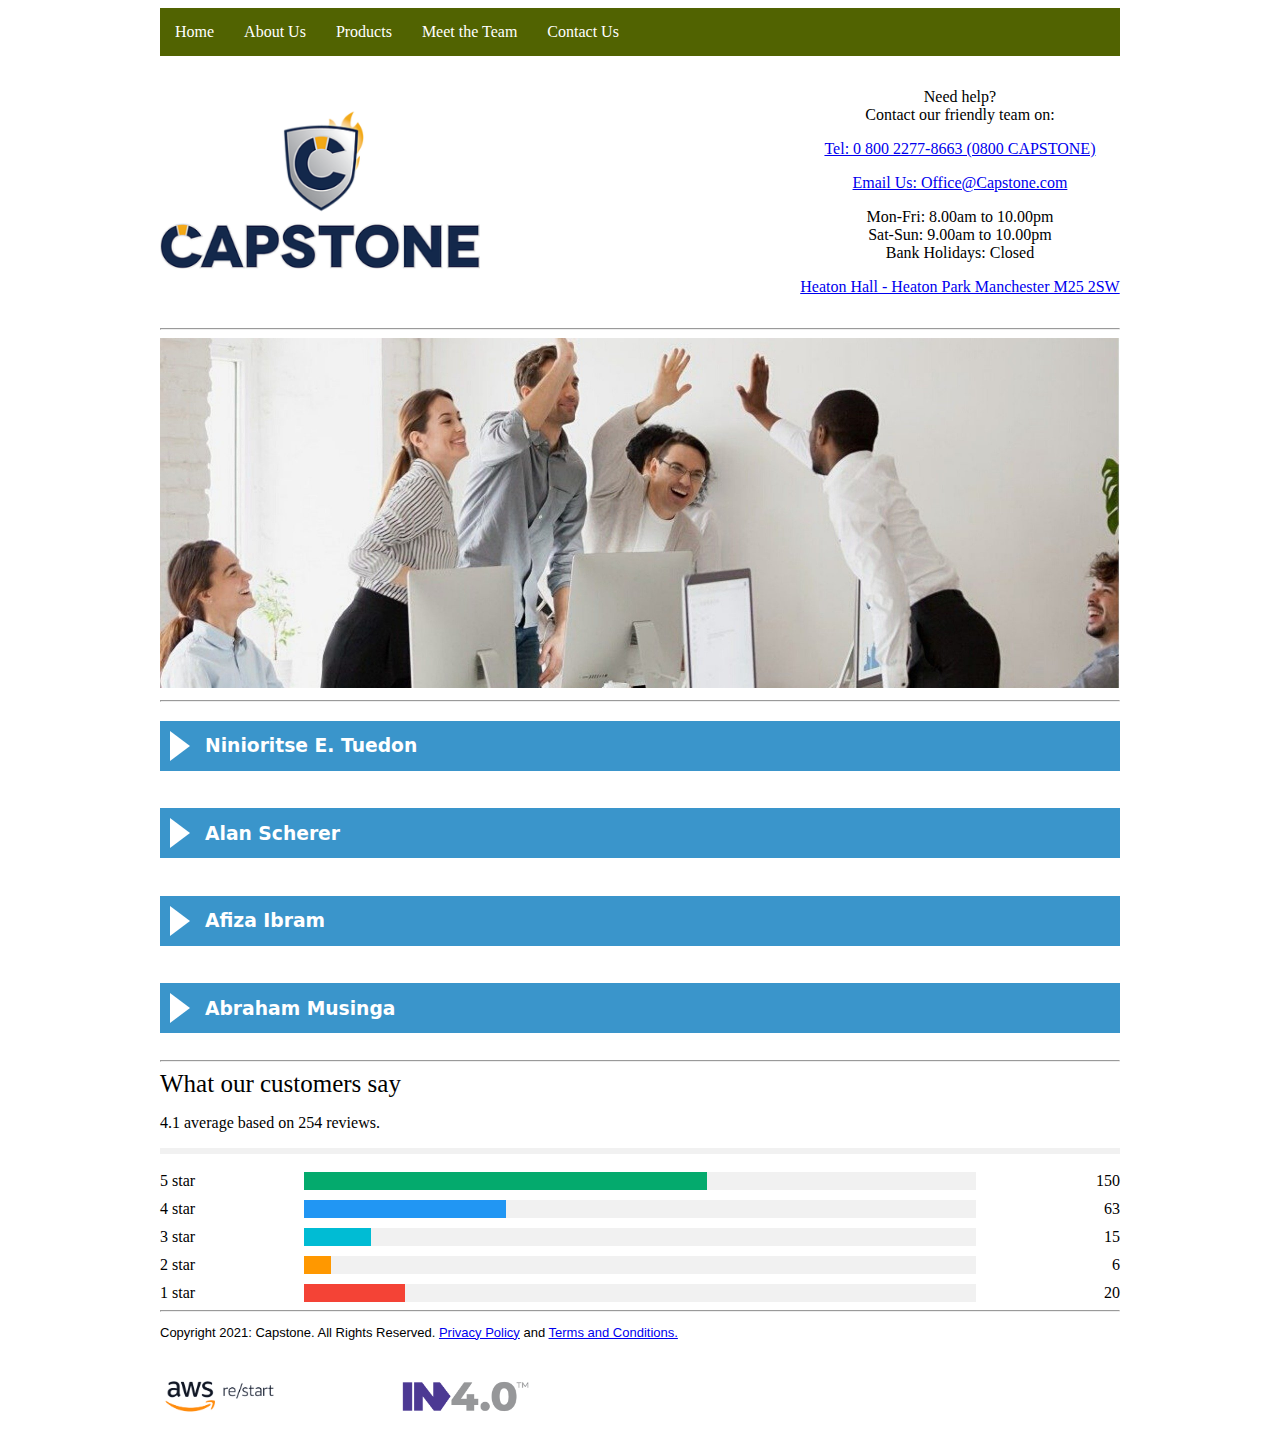
<file: Meettheteam.html>
<!doctype html>
<html>
<head>
	<meta name="viewport" content="width=device-width, initial-scale=1">
<meta charset="utf-8">
<title>Capstone Website</title>
	
<link href="capstone.css" rel="stylesheet" type="text/css">
	


</head>

<body>
	<div class="container">
	<nav>
		<ul>
			<li><a href="index.html">Home</a></li>
			<li><a href="AboutUs.html">About Us</a></li>
			<li><a href="Products.html">Products</a></li>
			<li><a href="Meettheteam.html">Meet the Team</a></li>
			<li><a href="ContactUs.html">Contact Us</a></li>
		
		</ul>
	
	
	</nav></div>
	<div class="container">
		<div class="horizontal-list"><ul>
		
	<li><img src="Capstone-Logo.png" alt="" width="100%"></li> <!--Display the capstone logo-->
			<li>&nbsp;</li>
			
			
			<!--Display contact information-->
		
		<li><p style = "font-family:Verdana; font-size:medium" align="center">Need help?<br>Contact our friendly team on:</p>
<p class="pheaders" align="center"><a href="tel:080022778663 ">Tel: 0 800 2277-8663 (0800 CAPSTONE)</a></p>
<p class="pheaders" align="center"><a href="mailto:office@capstone.com">Email Us: Office@Capstone.com</a> </p>
<p align="center">Mon-Fri: 8.00am to 10.00pm<br>Sat-Sun: 9.00am to 10.00pm<br>Bank Holidays: Closed </p>
			<p align="center"><a href = "https://goo.gl/maps/iWgFbwmRsYVNoCen9" target = "_blank">Heaton Hall - Heaton Park Manchester M25 2SW</a></p>

			
			</li>
			</ul></div></div>
	<div class="container">
		<hr>
	
	</div>
	<div class="container">
		
		<img style="object-fit: cover" src ="team-5614132_1920.jpg" alt="" width="100%" height="350px">
		
	
	
	</div>
	<div class="container">
		<hr>
	
	</div>
	<div class="container">
		<div class="productdisplay">
  <input class="prodinput" type="checkbox" id="faq-1">
  <h3 class="producthead"><label for="faq-1">Ninioritse E. Tuedon</label></h3>
  <div class="ptext">
	  <div class="container"></br>
	  <table>
		  <tr>
		  <td><img src ="ninioritse1.jpg" style= "border-radius: 20px" alt="" width="100%"></td>
		  <td><p align="justify" style="font-family: Helvetica; font-size: medium">I am an enthusiastic information technology professional motivated to advance knowledge by conducting investigations into subject areas associated with information systems. I also invest time and resources towards developing myself in various IT sectors in order to deliver a diverse number of IT courses via various IT training establishments. This drive led me to be a part of the IN4 Group AWS Restart program and I am loving it! </p>
			  <p align="justify" style="font-family: Helvetica; font-size: medium">My role in this project was to design the website using HTML and CSS.</p>
			  <p align="justify" style="font-family: Helvetica; font-size: medium"> I believe mac and cheese is the meal for heroes. Like seriously...who wants to argue? I dare you (wink wink).</p>
			  <p style="font-family: Helvetica; font-size: medium"><a href = "resume.html" target = "_blank">Check out my CV</a></p> </td></tr>
		  <tr>
			  <td><p align="justify" style="font-family: Helvetica; font-size: medium"><a href = "mailto:businesslead@capstone.com">businesslead@capstone.com</a></p></td>
		  </tr>
		  <tr>
			  <td><p align="justify" style="font-family: Helvetica; font-size: medium"><a href="tel:01612223336">Tel: 01612223336</a></p></td>
		  </tr>
		  </table></div>

		  
    
		  </div>
  </div>

<div class="productdisplay">
  <input class="prodinput" type="checkbox" id="faq-2">
  <h3 class="producthead"><label for="faq-2">Alan Scherer</label></h3>
  <div class="ptext">
   <div class="container"></br>
	  <table>
		  <tr>
		  <td><img src ="alan.PNG" style= "border-radius: 20px" alt="" width="100%"></td>
		  <td><p align="justify" style="font-family: Helvetica; font-size: medium">I started my journey with IN4 Group through the AWS Restart program. I was introduced to AWS cloud certifications and I am currently working towards achieving the highest possible certification in AWS cloud computing. </p>
			  <p align="justify" style="font-family: Helvetica; font-size: medium">My role in this project was to provide the text content and images for the website and provide valuable feedback for the website improvement.</p> 
			  <p align="justify" style="font-family: Helvetica; font-size: medium"> I can hold my breath under water for 7 minutes (just kidding, of course I can't).</p>
			  <p style="font-family: Helvetica; font-size: medium"><a href = "https://resume.io/r/pwPit42Ji" target = "_blank">Check out my CV</a> </p>
			  
			  </td></tr>
		  <tr>
			  <td><p align="justify" style="font-family: Helvetica; font-size: medium"><a href = "mailto:office@capstone.com">office@capstone.com</a></p></td></tr>
		   <tr>
			  <td><p align="justify" style="font-family: Helvetica; font-size: medium"><a href="tel:01615554447">Tel: 01615554447</a></p></td>
		  </tr>
	  </table></div>
	
  </div>
</div>
	
		<div class="productdisplay">
  <input class="prodinput" type="checkbox" id="faq-3">
  <h3 class="producthead"><label for="faq-3">Afiza Ibram</label></h3>
  <div class="ptext">
	 <div class="container"></br>
	  <table>
		  <tr>
		  <td><img src ="Afiza Ibram.jpg" style= "border-radius: 20px" alt="" width="100%"></td>
		  <td><p align="justify" style="font-family: Helvetica; font-size: medium">I started my journey with IN4 Group through the AWS Restart program. It has been one heck of a ride I tell ya, and it has been totally worth it. I am arguably the most creative and innovative person with a little sprinkle of crazy that you will ever meet. </p>
			  <p align="justify" style="font-family: Helvetica; font-size: medium">My role in this project was to design the diagram showing the structure of the website.</p> 
			  <p align="justify" style="font-family: Helvetica; font-size: medium"> I'm a total bird lover. Exotic birds are my jam!</p></td></tr>
	  <tr>
		  <td><p align="justify" style="font-family: Helvetica; font-size: medium"><a href = "mailto:info@capstone.com">info@capstone.com</a></p></td></tr>
		  <tr>
			  <td><p align="justify" style="font-family: Helvetica; font-size: medium"><a href="tel:01615558888">Tel: 01615558888</a></p></td>
		  </tr>
	  </table></div>
  </div>
</div>
<div class="productdisplay">
  <input class="prodinput" type="checkbox" id="faq-4">
  <h3 class="producthead"><label for="faq-4">Abraham Musinga</label></h3>
  <div class="ptext">
  <div class="container"></br>
	  <table>
		  <tr>
		  <td><img src ="Abraham Musinga.jpg" style= "border-radius: 20px" alt="" width="100%"></td>
		  <td><p align="justify" style="font-family: Helvetica; font-size: medium">I started my journey with IN4 Group through the AWS Restart program. It has been an incredible experience so far and I have a good feeling about the future based on all that I am learning from the course. I love sharing my experience and life values with the younger generations.</p> 
			  <p align="justify" style="font-family: Helvetica; font-size: medium">My role in this project was to provide the content for the website. </p> 
			  <p align="justify" style="font-family: Helvetica; font-size: medium"> I love African folktales and believe the knowledge should be preserved.</p>
			  <p style="font-family: Helvetica; font-size: medium"><a href = "abraham.html" target = "_blank">Check out my CV</a> </p></td></tr>
	   <tr>
			  <td><p align="justify" style="font-family: Helvetica; font-size: medium"><a href = "mailto:marketlead@capstone.com">marketlead@capstone.com</a></p></td></tr>
		  <tr>
			  <td><p align="justify" style="font-family: Helvetica; font-size: medium"><a href="tel:01615553322">Tel: 01615553322</a></p></td>
		  </tr>
	  
	  </table></div>
  </div>
</div>
</div>

		
		
		<div class="container">
		<hr>
	
	</div>
	<div class="container">
	
		<span class="heading">What our customers say</span>
<p>4.1 average based on 254 reviews.</p>
<hr style="border:3px solid #f1f1f1">

<div class="row">
  <div class="side">
    <div>5 star</div>
  </div>
  <div class="middle">
    <div class="bar-container">
      <div class="bar-5"></div>
    </div>
  </div>
  <div class="side right">
    <div>150</div>
  </div>
  <div class="side">
    <div>4 star</div>
  </div>
  <div class="middle">
    <div class="bar-container">
      <div class="bar-4"></div>
    </div>
  </div>
  <div class="side right">
    <div>63</div>
  </div>
  <div class="side">
    <div>3 star</div>
  </div>
  <div class="middle">
    <div class="bar-container">
      <div class="bar-3"></div>
    </div>
  </div>
  <div class="side right">
    <div>15</div>
  </div>
  <div class="side">
    <div>2 star</div>
  </div>
  <div class="middle">
    <div class="bar-container">
      <div class="bar-2"></div>
    </div>
  </div>
  <div class="side right">
    <div>6</div>
  </div>
  <div class="side">
    <div>1 star</div>
  </div>
  <div class="middle">
    <div class="bar-container">
      <div class="bar-1"></div>
    </div>
  </div>
  <div class="side right">
    <div>20</div>
  </div>
</div>

		
		</div>
	<div class="container">
		<hr>
	
	</div>

	<div class="container">
		<p class="pfooter">Copyright 2021: Capstone. All Rights Reserved. <a href="privacy.html" target="_blank">Privacy Policy</a> and <a href="termsandconditions.html" target="_blank">Terms and Conditions.</a></p>
	
	
	</div>
	<div class="container">
	<table>
		<tr>
		
			<td><img src ="AWS_Restart_Logo.jpg" alt="" width="50%"></td>
			<td><img src ="In40.jpg" alt="" width="20%"></td>
			
			</tr></table></div>
	

</body>
</html>
</file>
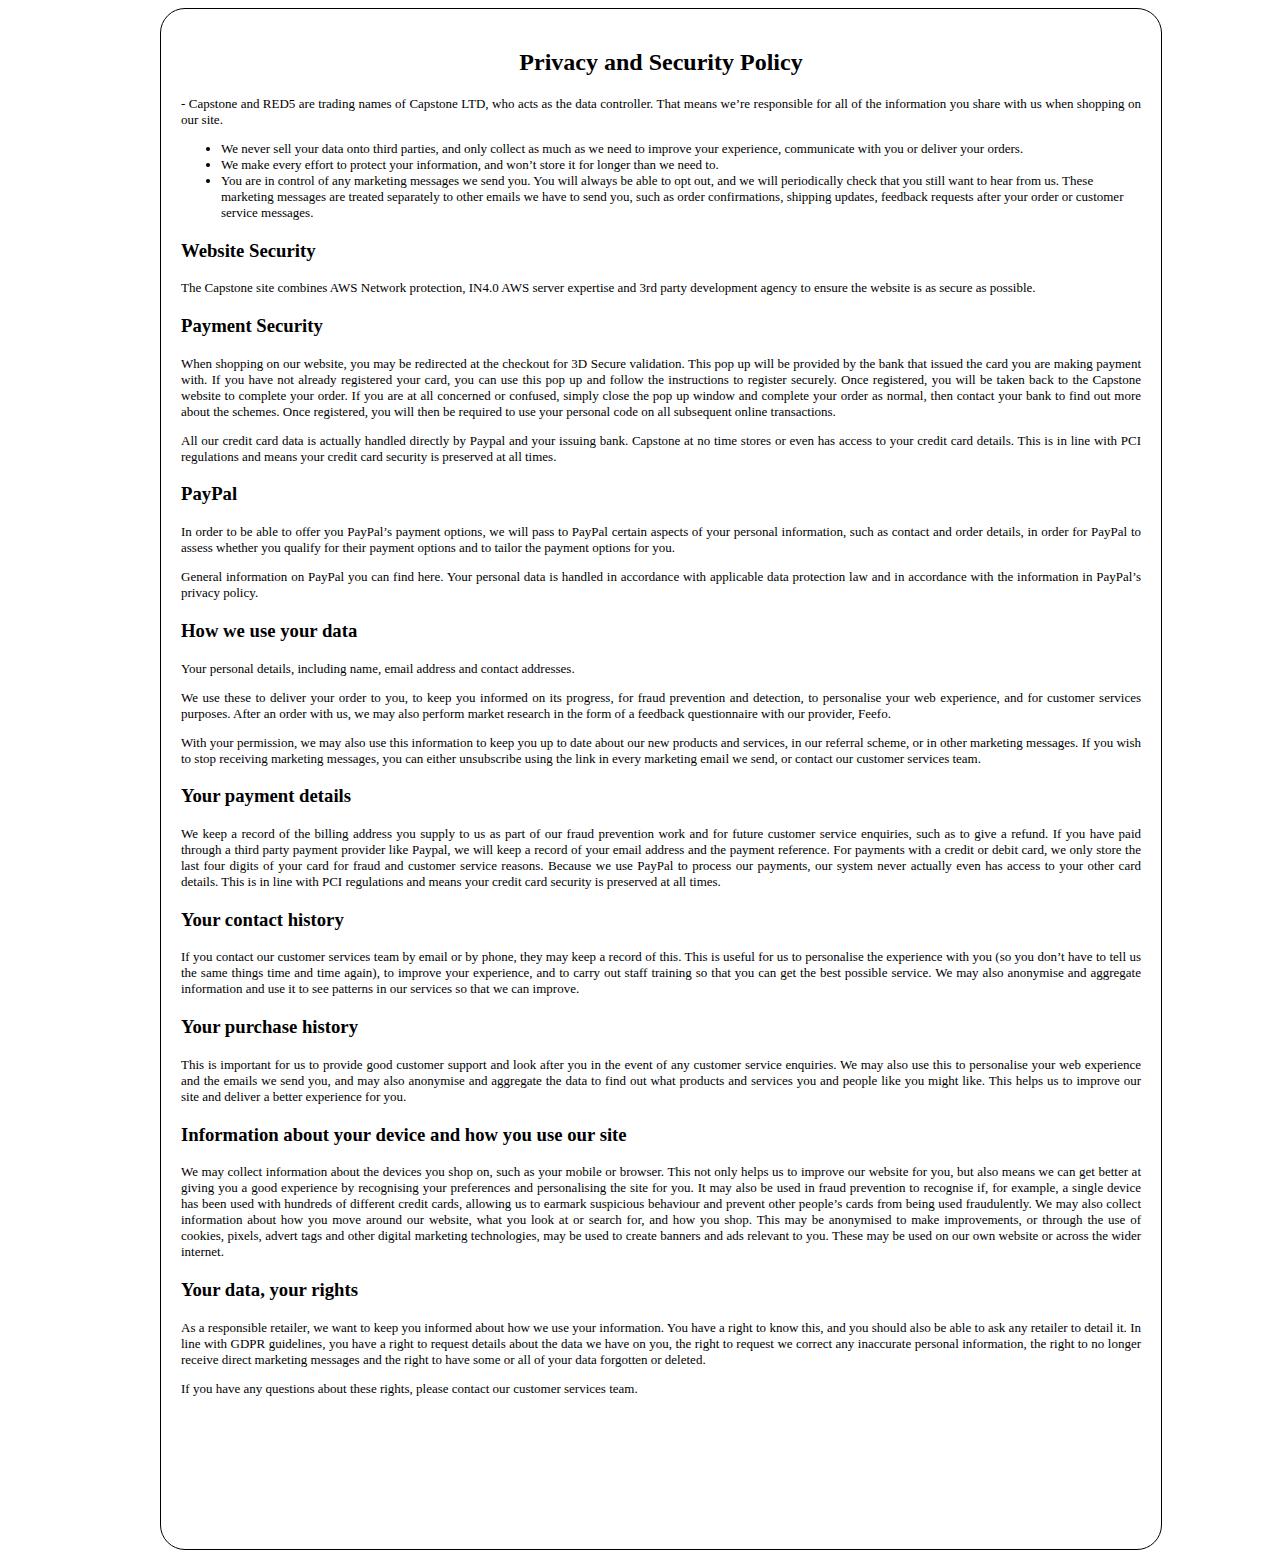
<file: privacy.html>
<!doctype html>
<html>
<head>
<meta charset="utf-8">
	<meta name="viewport" content="width=device-width, initial-scale=1">
<title>Privacy and Security Policy</title>
	<link href="capstone.css" rel="stylesheet" type="text/css">
</head>

<body>
	<div class="container">
	<div class="corners" style="width: 100%; height: 1500px">
		<h2 align="center" style="font: verdana">Privacy and Security Policy</h2>
		<p align="justify" style="font-family: Cambria, 'Hoefler Text', 'Liberation Serif', Times, 'Times New Roman', 'serif'; font-size: small"> - Capstone and RED5 are trading names of Capstone LTD, who acts as the data controller. That means we’re responsible for all of the information you share with us when shopping on our site.</p><ul style="font-family: Cambria, 'Hoefler Text', 'Liberation Serif', Times, 'Times New Roman', 'serif'; font-size: small">

 <li>We never sell your data onto third parties, and only collect as much as we need to improve your experience, communicate with you or deliver your orders.</li>
 <li>We make every effort to protect your information, and won’t store it for longer than we need to.</li>
 <li>You are in control of any marketing messages we send you. You will always be able to opt out, and we will periodically check that you still want to hear from us. These marketing messages are treated separately to other emails we have to send you, such as order confirmations, shipping updates, feedback requests after your order or customer service messages.</li></ul>
 

<h3>Website Security</h3>  
<p align="justify" style="font-family: Cambria, 'Hoefler Text', 'Liberation Serif', Times, 'Times New Roman', 'serif'; font-size: small"> The Capstone site combines AWS Network protection, IN4.0 AWS server expertise and 3rd party development agency to ensure the website is as secure as possible.</p>

		<h3>Payment Security  </h3>
<p align="justify" style="font-family: Cambria, 'Hoefler Text', 'Liberation Serif', Times, 'Times New Roman', 'serif'; font-size: small">When shopping on our website, you may be redirected at the checkout for 3D Secure validation. This pop up will be provided by the bank that issued the card you are making payment with. If you have not already registered your card, you can use this pop up and follow the instructions to register securely. Once registered, you will be taken back to the Capstone website to complete your order. If you are at all concerned or confused, simply close the pop up window and complete your order as normal, then contact your bank to find out more about the schemes. Once registered, you will then be required to use your personal code on all subsequent online transactions.</p>  
   
<p align="justify" style="font-family: Cambria, 'Hoefler Text', 'Liberation Serif', Times, 'Times New Roman', 'serif'; font-size: small">All our credit card data is actually handled directly by Paypal and your issuing bank. Capstone at no time stores or even has access to your credit card details.  This is in line with PCI regulations and means your credit card security is preserved at all times.  </p>

		<h3>PayPal</h3>

<p align="justify" style="font-family: Cambria, 'Hoefler Text', 'Liberation Serif', Times, 'Times New Roman', 'serif'; font-size: small">In order to be able to offer you PayPal’s payment options, we will pass to PayPal certain aspects of your personal information, such as contact and order details, in order for PayPal to assess whether you qualify for their payment options and to tailor the payment options for you.</p>

<p align="justify" style="font-family: Cambria, 'Hoefler Text', 'Liberation Serif', Times, 'Times New Roman', 'serif'; font-size: small">General information on PayPal you can find  here. Your personal data is handled in accordance with applicable data protection law and in accordance with the information in  PayPal’s privacy policy.</p>

     
		<h3>How we use your data </h3> 
<p align="justify" style="font-family: Cambria, 'Hoefler Text', 'Liberation Serif', Times, 'Times New Roman', 'serif'; font-size: small">Your personal details, including name, email address and contact addresses.</p>   
<p align="justify" style="font-family: Cambria, 'Hoefler Text', 'Liberation Serif', Times, 'Times New Roman', 'serif'; font-size: small">We use these to deliver your order to you, to keep you informed on its progress, for fraud prevention and detection, to personalise your web experience, and for customer services purposes. After an order with us, we may also perform market research in the form of a feedback questionnaire with our provider, Feefo. </p> 

 <p align="justify" style="font-family: Cambria, 'Hoefler Text', 'Liberation Serif', Times, 'Times New Roman', 'serif'; font-size: small">With your permission, we may also use this information to keep you up to date about our new products and services, in our referral scheme, or in other marketing messages. If you wish to stop receiving marketing messages, you can either unsubscribe using the link in every marketing email we send, or contact our customer services team.  </p>
   
		<h3>Your payment details   </h3>
<p align="justify" style="font-family: Cambria, 'Hoefler Text', 'Liberation Serif', Times, 'Times New Roman', 'serif'; font-size: small">We keep a record of the billing address you supply to us as part of our fraud prevention work and for future customer service enquiries, such as to give a refund. If you have paid through a third party payment provider like Paypal, we will keep a record of your email address and the payment reference. For payments with a credit or debit card, we only store the last four digits of your card for fraud and customer service reasons. Because we use PayPal to process our payments, our system never actually even has access to your other card details. This is in line with PCI regulations and means your credit card security is preserved at all times.  </p>
   
		<h3>Your contact history   </h3>
<p align="justify" style="font-family: Cambria, 'Hoefler Text', 'Liberation Serif', Times, 'Times New Roman', 'serif'; font-size: small">If you contact our customer services team by email or by phone, they may keep a record of this. This is useful for us to personalise the experience with you (so you don’t have to tell us the same things time and time again), to improve your experience, and to carry out staff training so that you can get the best possible service. We may also anonymise and aggregate information and use it to see patterns in our services so that we can improve.  </p>
   
		<h3>Your purchase history   </h3>
<p align="justify" style="font-family: Cambria, 'Hoefler Text', 'Liberation Serif', Times, 'Times New Roman', 'serif'; font-size: small">This is important for us to provide good customer support and look after you in the event of any customer service enquiries. We may also use this to personalise your web experience and the emails we send you, and may also anonymise and aggregate the data to find out what products and services you and people like you might like. This helps us to improve our site and deliver a better experience for you. </p> 
   
		<h3>Information about your device and how you use our site  </h3> 
<p align="justify" style="font-family: Cambria, 'Hoefler Text', 'Liberation Serif', Times, 'Times New Roman', 'serif'; font-size: small">We may collect information about the devices you shop on, such as your mobile or browser. This not only helps us to improve our website for you, but also means we can get better at giving you a good experience by recognising your preferences and personalising the site for you. It may also be used in fraud prevention to recognise if, for example, a single device has been used with hundreds of different credit cards, allowing us to earmark suspicious behaviour and prevent other people’s cards from being used fraudulently.  
We may also collect information about how you move around our website, what you look at or search for, and how you shop. This may be anonymised to make improvements, or through the use of cookies, pixels, advert tags and other digital marketing technologies, may be used to create banners and ads relevant to you. These may be used on our own website or across the wider internet.  </p>
   
		<h3>Your data, your rights  </h3>
<p align="justify" style="font-family: Cambria, 'Hoefler Text', 'Liberation Serif', Times, 'Times New Roman', 'serif'; font-size: small">As a responsible retailer, we want to keep you informed about how we use your information. You have a right to know this, and you should also be able to ask any retailer to detail it. In line with GDPR guidelines, you have a right to request details about the data we have on you, the right to request we correct any inaccurate personal information, the right to no longer receive direct marketing messages and the right to have some or all of your data forgotten or deleted. </p> 
   
<p align="justify" style="font-family: Cambria, 'Hoefler Text', 'Liberation Serif', Times, 'Times New Roman', 'serif'; font-size: small">If you have any questions about these rights, please contact our customer services team.</p>
		
		
		</div>
	
	</div>
</body>
</html>
</file>
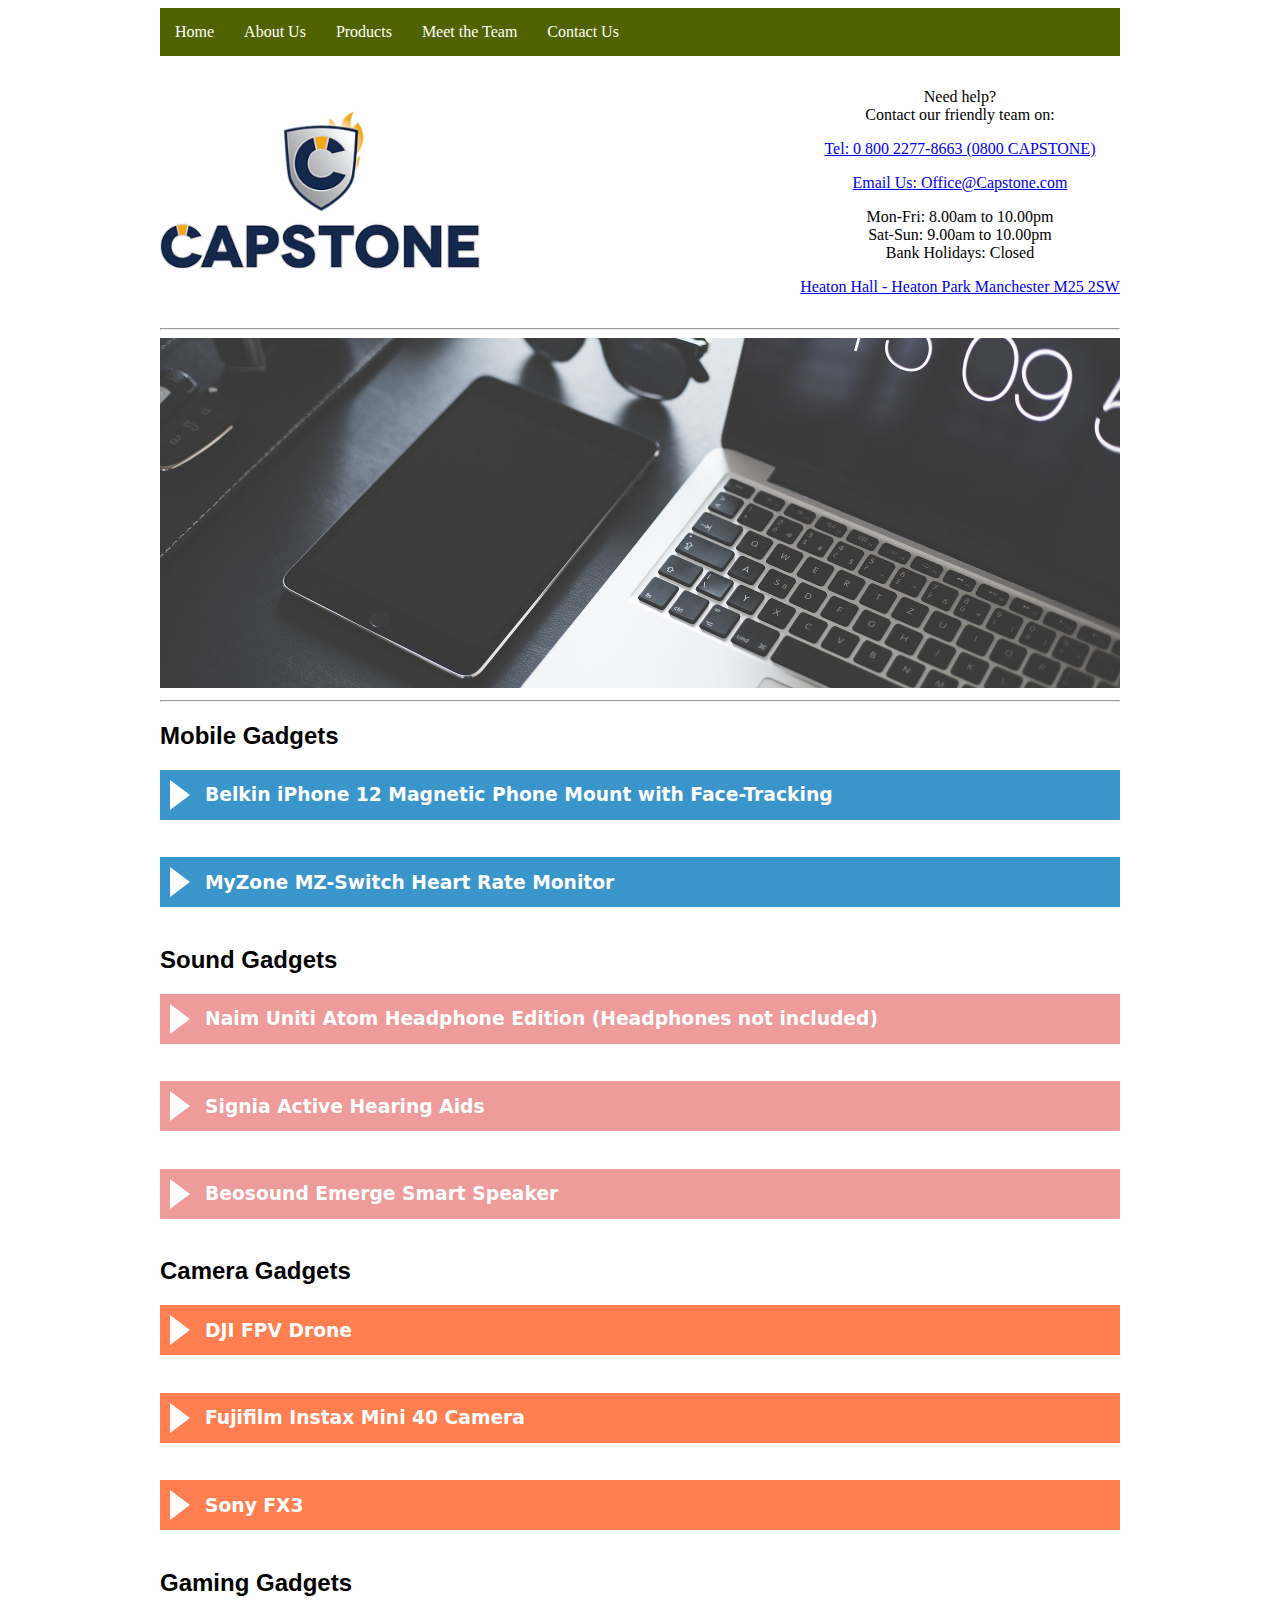
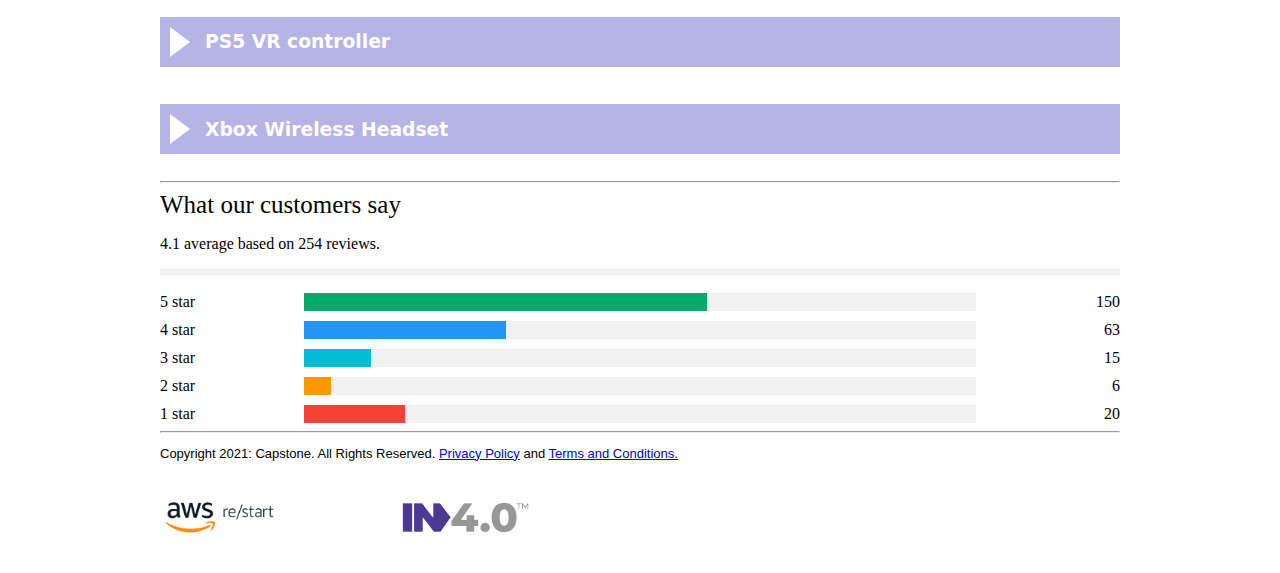
<file: Products.html>
<!doctype html>
<html>
<head>
	<meta name="viewport" content="width=device-width, initial-scale=1">
<meta charset="utf-8">
<title>Capstone Website</title>
	
<link href="capstone.css" rel="stylesheet" type="text/css">
	


</head>

<body>
	<!--Display major links-->
	<div class="container">
	<nav>
		<ul>
			<li><a href="index.html">Home</a></li>
			<li><a href="AboutUs.html">About Us</a></li>
			<li><a href="Products.html">Products</a></li>
			<li><a href="Meettheteam.html">Meet the Team</a></li>
			<li><a href="ContactUs.html">Contact Us</a></li>
		
		</ul>
	
	
	</nav></div>
	<!--Display logo and contact information-->
	<div class="container">
		<div class="horizontal-list"><ul>
		
	<li><img src="Capstone-Logo.png" alt="" width="100%"></li> <!--Display the capstone logo-->
			<li>&nbsp;</li>
			
			
			<!--Display contact information-->
		
		<li><p style = "font-family:Verdana; font-size:medium" align="center">Need help?<br>Contact our friendly team on:</p>
<p class="pheaders" align="center"><a href="tel:080022778663 ">Tel: 0 800 2277-8663 (0800 CAPSTONE)</a></p>
<p class="pheaders" align="center"><a href="mailto:office@capstone.com">Email Us: Office@Capstone.com</a> </p>
<p align="center">Mon-Fri: 8.00am to 10.00pm<br>Sat-Sun: 9.00am to 10.00pm<br>Bank Holidays: Closed </p>
			<p align="center"><a href = "https://goo.gl/maps/iWgFbwmRsYVNoCen9" target = "_blank">Heaton Hall - Heaton Park Manchester M25 2SW</a></p>

			
			</li>
			</ul></div></div>
	<div class="container">
		<hr>
	
	</div>
	<div class="container">
		
		<img style="object-fit: cover" src ="apple-1867762_1920.jpg" alt="" width="100%" height="350px">
		
	
	
	</div>
	<div class="container">
		<hr>
	
	</div>
	<!--Display products-->
	<div class="container">
		<h2 style="font-family: 'Gill Sans', 'Gill Sans MT', 'Myriad Pro', 'DejaVu Sans Condensed', Helvetica, Arial, 'sans-serif'"><a name="mobile">Mobile Gadgets</a></h2>
		<div class="productdisplay">
  <input class="prodinput" type="checkbox" id="faq-1">
  <h3 class="productheadmobile"><label for="faq-1">Belkin iPhone 12 Magnetic Phone Mount with Face-Tracking</label></h3>
  <div class="ptext">
	  <div class="container">
		  <div class="horizontal-list"><ul>
		
			<li><img src="Gadget 1 v1.jpeg" alt="" width="100%"></li>
			<li><img src ="Gadget 1 v2.jpeg" alt="" width="100%"></li>
			<li><img src ="Gadget 1 v7.jpeg" alt="" width="100%"></li>
			</ul></div>
		  <p style="font-family: Helvetica; font-size: medium">Price: £29.99</p>
		  <h3 align="justify" style="font-family: Helvetica; font-size: medium">Product Description: </h3>
			  <p align="justify" style="font-family: Helvetica; font-size: medium">Snap your device onto this magnetic phone mount with face recognition tracking that rotates and adjusts to shoot content from any angle. The accompanying app follows your movements while you record and links directly to your social media channels.</p>
				  <p align="justify" style="font-family: Helvetica; font-size: medium">This motorised phone stand will pair with your iPhone 12’s face-tracking to follow you around a room while you strut your stuff on TikTok, film a YouTube video or make a Zoom call. It capitalises on the iPhone 12’s MagSafe tech, so you can just magnetically snap the phone into place and get going. </p>
		 <iframe class = "framed" align="middle" width="90%" height="315" src="https://www.youtube.com/embed/atRnmEU8R_I">
</iframe>
		  <p style="font-family: 'Lucida Grande', 'Lucida Sans Unicode', 'Lucida Sans', 'DejaVu Sans', Verdana, 'sans-serif'; font-size: medium"><a href="ContactUs.html">Contact Capstone Today</a> to place your order!</p>
		  
    
		  </div>
  </div>
</div>
<div class="productdisplay">
  <input class="prodinput" type="checkbox" id="faq-2">
  <h3 class="productheadmobile"><label for="faq-2">MyZone MZ-Switch Heart Rate Monitor</label></h3>
  <div class="ptext">
    <div class="container">
		  <div class="horizontal-list"><ul>
		
			<li><img src ="Gadget 2 v2.jpg" alt="" width="100%"></li>
			<li><img src ="Gadget 2 v4.jpg" alt="" width="100%"></li>
			<li><img src ="Gadget 2 v1.jpg" alt="" width="100%"></li>
			</ul></div>
		  <p style="font-family: Helvetica; font-size: medium">Price: £99.99</p>
		  <h3 align="justify" style="font-family: Helvetica; font-size: medium">Product Description: </h3>
			  <p align="justify" style="font-family: Helvetica; font-size: medium">The world's first interchangeable exercise tracker for the gym, outdoors or in water. Monitor your heart rate on your chest, arm or wrist. Three times the motivation and three times the fun, with a light indicator and built-in memory so you can see your zone without a phone, and up to six months battery life on one charge.</p>
				  <p align="justify" style="font-family: Helvetica; font-size: medium">This fitness tracker is ready for anything, even if you’re not. The MZ-Switch measures your heart rate to understand how much effort you’re putting into your exercise.</p>
		<p align="justify" style="font-family: Helvetica; font-size: medium">What makes it unique is that this tracker can slot into different straps to read your heart rate from your wrist, arm or chest. It’s waterproof too, so there are few activities it won’t track. In my case, that means it’ll be able to tell me precisely how much of a slob I am.</p>
		 <iframe class = "framed" align="middle" width="90%" height="315" src="https://www.youtube.com/embed/RIpXX1_yZNg">
</iframe>
		  <p style="font-family: 'Lucida Grande', 'Lucida Sans Unicode', 'Lucida Sans', 'DejaVu Sans', Verdana, 'sans-serif'; font-size: medium"><a href="ContactUs.html">Contact Capstone Today</a> to place your order!</p>
    
		  </div>
  </div>
</div>
	</div>

		<div class="container">
		<h2 style="font-family: 'Gill Sans', 'Gill Sans MT', 'Myriad Pro', 'DejaVu Sans Condensed', Helvetica, Arial, 'sans-serif'"><a name="sound">Sound Gadgets</a></h2>
		<div class="productdisplay">
  <input class="prodinput" type="checkbox" id="faq-3">
  <h3 class="productheadsound"><label for="faq-3">Naim Uniti Atom Headphone Edition (Headphones not included)</label></h3>
  <div class="ptext">
	  <div class="container">
		  <div class="horizontal-list"><ul>
		
			<li><img src = "Gadget 3 v1.jpg" alt="" width="100%"></li>
			<li><img src ="Gadget 3 v2.jpg" alt="" width="100%"></li>
			<li><img src ="Gadget 3 v3.jpg" alt="" width="100%"></li>
			</ul></div>
		  <p style="font-family: Helvetica; font-size: medium">Price: £1,999</p>
		  <h3 align="justify" style="font-family: Helvetica; font-size: medium">Product Description: </h3>
			  <p align="justify" style="font-family: Helvetica; font-size: medium">If you want to put on a pair of headphones, dissolve into an armchair and forget the world for a couple of hours, this Naim streaming audio system might be the best way to do it. This new edition of the Uniti essentially squeezes all the hi-fi equipment you might need to produce high-fidelity audio into one small box</p>
				  <p align="justify" style="font-family: Helvetica; font-size: medium">Inside there’s a digital-to-analogue (DAC) converter and a headphone amplifier, as well as a whole bunch of tech designed to optimise your music library for playback on your cans. It’s a self-contained system with hi-res streaming services like Qobuz and Tidal installed, alongside the likes of Spotify and Apple Music. You can also connect it to your smartphone or laptop, with or without wires. </p>
		  <p align="justify" style="font-family: Helvetica; font-size: medium">The Uniti Atom Headphone Edition can transform any space into your own audio cocoon. Where typical headphone amplifiers demand tethering to a computer the Uniti Atom Headphone Edition has all the brains – and Naim’s exclusive streaming platform. The headphone-optimised version of the multi-award-wining Uniti Atom also features Balanced 4-pin XLR and 4.4mm (Pentaconn) outputs; 6.3mm output, plus is compatible with an array of headphones – we suggest Focal as the perfect partner. Offering yet more flexibility, you can keep up to three headphones plugged in and switch sets depending on what you’re listening to and when. </p>
		  <p align="justify" style="font-family: Helvetica; font-size: medium">Stream your own digital music library, favourite radio stations and podcasts, and music from Spotify, Apple Music, Tidal and Qobuz through your headphones without life disturbing you. Also wirelessly stream direct from all your devices via Apple AirPlay 2 and Chromecast built-in, plus connect other sources, from turntables to USB drives. Explore and curate all these choices via the Naim App.</p>
		  <p align="justify" style="font-family: Helvetica; font-size: medium">For when you want to listen out loud, it also excels as a compact streaming pre-amplifier. Just add active speakers, or a power amplifier and speakers – for an instant system.</p>
		 <iframe class = "framed" align="middle" width="90%" height="315" src="https://www.youtube.com/embed/1r1T71BKE_k">
</iframe>
		  <p style="font-family: 'Lucida Grande', 'Lucida Sans Unicode', 'Lucida Sans', 'DejaVu Sans', Verdana, 'sans-serif'; font-size: medium"><a href="ContactUs.html">Contact Capstone Today</a> to place your order!</p>
		  
    
		  </div>
  </div>
</div>
<div class="productdisplay">
  <input class="prodinput" type="checkbox" id="faq-4">
  <h3 class="productheadsound"><label for="faq-4">Signia Active Hearing Aids</label></h3>
  <div class="ptext">
    <div class="container">
		  <div class="horizontal-list"><ul>
		
			<li><img src ="Gadget 6 v4.jpg" alt="" width="90%"></li>
			<li><img src ="Gadget 6 v1.jpg" alt="" width="90%"></li>
			<li><img src ="Gadget 6 v3.jpg" alt="" width="90%"></li>
			</ul></div>
		  <p style="font-family: Helvetica; font-size: medium">Price: £899</p>
		  <h3 align="justify" style="font-family: Helvetica; font-size: medium">Product Description: </h3>
			  <p align="justify" style="font-family: Helvetica; font-size: medium">Let’s face it, we give our ears a tough time. Loud concerts (remember those?), cotton buds, illnesses and even our own DNA works against our hearing health. It’s thought that 6.7 million people in the UK could benefit from a hearing aid, but only two million are wearing one. Signia hopes to change that. With Bluetooth connectivity, an accompanying mobile app, a rechargeable battery and a sleek earbud-style design, the Signia Active hearing aids bring assistive technology on-trend.
Designed for those with mild to moderate hearing loss, the aids pack in intelligent software that boosts voices over background noise and come with a virtual assistant to boot.</p>
				  <p align="justify" style="font-family: Helvetica; font-size: medium">The revolutionary Signia Active hearables combine premium design and high-definition sound so you can hear everything clearly and live life to the full.</p>
		<p align="justify" style="font-family: Helvetica; font-size: medium">Unique design, ready to wear:
With their revolutionary earbud style, Signia Active hearables look as good as they sound. Thanks to the changeable sleeves they are  ready to wear too.</p>

<p align="justify" style="font-family: Helvetica; font-size: medium">Bluetooth connectivity:
Don’t miss out! Signia Active allows you to listen to phone calls, music, TV and more with state-of-the-art Bluetooth streaming* so you’re always connected.</p>

<p align="justify" style="font-family: Helvetica; font-size: medium">Enhanced speech understanding:
Don't miss out with Active as it enables you to hear voices clearly from any direction, even in noise.</p>

<p align="justify" style="font-family: Helvetica; font-size: medium">Signia Assistant:
Signia Assistant, a highly advanced deep neural network artificial intelligence that is part of the Signia app, learns your preferences and develops new skills so you always hear what matters to you.</p>


<p align="justify" style="font-family: Helvetica; font-size: medium">Recharge on the go:
With Active’s handy pocket-sized charging case you have up to 26 hours use per charge so they are ready whenever you need them. The case can also give three full charges to the hearing aids when fully charged itself.</p>

<p align="justify" style="font-family: Helvetica; font-size: medium">High-definition sound:
Signia’s Xperience platform with YourSound Technology and Dynamic Soundscape Processing, deliver natural sound and speech in every situation no matter where it is coming from, even when moving.</p>
		 <iframe class = "framed" align="middle" width="90%" height="315" src="https://www.youtube.com/embed/pE6Fynfchu4">
</iframe>
		  <p style="font-family: 'Lucida Grande', 'Lucida Sans Unicode', 'Lucida Sans', 'DejaVu Sans', Verdana, 'sans-serif'; font-size: medium"><a href="ContactUs.html">Contact Capstone Today</a> to place your order!</p>
    
		  </div>
  </div>
</div>
<div class="productdisplay">
  <input class="prodinput" type="checkbox" id="faq-5">
  <h3 class="productheadsound"><label for="faq-5">Beosound Emerge Smart Speaker</label></h3>
  <div class="ptext">
    <div class="container">
		  <div class="horizontal-list"><ul>
		
			<li><img src ="Gadget 11 v4.jpg" alt="" width="90%"></li>
			<li><img src ="Gadget 11 v1.png" alt="" width="90%"></li>
			<li><img src ="Gadget 11 v3.jpg" alt="" width="90%"></li>
			</ul></div>
		  <p style="font-family: Helvetica; font-size: medium">Price: £599</p>
		  <h3 align="justify" style="font-family: Helvetica; font-size: medium">Product Description: </h3>
			  <p align="justify" style="font-family: Helvetica; font-size: medium">This might just be the best-looking smart speaker money can buy. Beneath the bookish disguise, the Beosound Emerge is equipped with Google Assistant so it can control any compatible connected home tech.</p>
				  <p align="justify" style="font-family: Helvetica; font-size: medium">The revolutionary Signia Active hearables combine premium design and high-definition sound so you can hear everything clearly and live life to the full.</p>
		<p align="justify" style="font-family: Helvetica; font-size: medium">The audio is powered by a separate tweeter, mid-range driver and subwoofer so it will create room-filling, detailed sound, despite its size. And if you somehow have enough spare cash to buy two, you can pair it with a second speaker to create stereo sound.
Impossibly slim. Surprisingly powerful.</p>

<p align="justify" style="font-family: Helvetica; font-size: medium">Beosound Emerge takes your music to places never imagined before. Elegant and ultra-slim, it fits in anywhere – from a bookshelf in the bedroom to a tight corner in the kitchen. And despite its size, it reaches you everywhere in the room with full-range, ultra-wide sound.</p>

<p align="justify" style="font-family: Helvetica; font-size: medium">A slim Wi-Fi speaker that fits in anywhere and reaches you everywhere in the room with full-range, ultra-wide sound. The perfect compact home speaker.</p>

		 <iframe class = "framed" align="middle" width="90%" height="315" src="https://www.youtube.com/embed/054Cg2fkXQw">
</iframe>
		 <p style="font-family: 'Lucida Grande', 'Lucida Sans Unicode', 'Lucida Sans', 'DejaVu Sans', Verdana, 'sans-serif'; font-size: medium"><a href="ContactUs.html">Contact Capstone Today</a> to place your order!</p>
    
		  </div>
  </div>
</div>
	</div>
	<div class="container">
		<h2 style="font-family: 'Gill Sans', 'Gill Sans MT', 'Myriad Pro', 'DejaVu Sans Condensed', Helvetica, Arial, 'sans-serif'"><a name="camera">Camera Gadgets</a></h2>
		<div class="productdisplay">
  <input class="prodinput" type="checkbox" id="faq-6">
  <h3 class="productheadcamera"><label for="faq-6">DJI FPV Drone</label></h3>
  <div class="ptext">
	  <div class="container">
		  <div class="horizontal-list"><ul>
		
			<li><img src ="Gadget 8 v8.jpg" alt="" width="90%"></li>
			<li><img src ="Gadget 8 v7.jpg" alt="" width="90%"></li>
			<li><img src ="Gadget 8 v6.jpg" alt="" width="90%"></li>
			</ul></div>
		  <p style="font-family: Helvetica; font-size: medium">Price: £1000</p>
		  <h3 align="justify" style="font-family: Helvetica; font-size: medium">Product Description: </h3>
			  <p align="justify" style="font-family: Helvetica; font-size: medium">Fancy yourself as a drone pilot? DJI’s new drone beams the view from its camera straight to a headset back on terra firma. You see what the drone sees.</p>
				  <p align="justify" style="font-family: Helvetica; font-size: medium">It’s a user-friendly version of what drone-racing pilots use in competitions. The drone itself can move at a max speed of 140km/h (87mph) and can reach 0-60mph in just two seconds. It has a max range of 10km (6 miles), but you’ll need a spotter who can keep an eye out for people or obstructions below while you fly.</p>
		  <p align="justify" style="font-family: Helvetica; font-size: medium">The tech is pretty power hungry, so you’ll get a maximum of 25 minutes out of a flight, but it will be one helluva ride. Rip through the sky with speed, power, and complete control. Go into the beyond and redefine flying. </p>
		  
		 <iframe class = "framed" align="middle" width="90%" height="315" src="https://www.youtube.com/embed/LVoPGlNvHhw">
</iframe>
		  <p style="font-family: 'Lucida Grande', 'Lucida Sans Unicode', 'Lucida Sans', 'DejaVu Sans', Verdana, 'sans-serif'; font-size: medium"><a href="ContactUs.html">Contact Capstone Today</a> to place your order!</p>
		  
    
		  </div>
  </div>
</div>
<div class="productdisplay">
  <input class="prodinput" type="checkbox" id="faq-7">
  <h3 class="productheadcamera"><label for="faq-7">Fujifilm Instax Mini 40 Camera</label></h3>
  <div class="ptext">
    <div class="container">
		  <div class="horizontal-list"><ul>
		
			<li><img src ="Gadget 5 v2.jpg" alt="" width="90%"></li>
			<li><img src ="Gadget 5 v3.jpg" alt="" width="90%"></li>
			<li><img src ="Gadget 5 v4.jpg" alt="" width="90%"></li>
			</ul></div>
		  <p style="font-family: Helvetica; font-size: medium">Price: £60</p>
		  <h3 align="justify" style="font-family: Helvetica; font-size: medium">Product Description: </h3>
			  <p align="justify" style="font-family: Helvetica; font-size: medium">Generally speaking, we tend to look forwards here at Capstone, but this retro, instant camera from Fujifilm is too cute to ignore. There are two modes and two buttons: one for selfies and one for normal shooting. A button beneath the lens pops the lens out so it can get up close and personal for selfies. There’s even a teeny tiny mirror embedded into the body so you can get a sense of what you’re framing in your shot. Then you just click the shutter button and wait 90 seconds for the AA-battery-powered printer to process your photo.</p>
		<p style="font-family: Helvetica; font-size: medium">Photos made for sharing:</p>
				  <p align="justify" style="font-family: Helvetica; font-size: medium">The Instax mini 40 Instant Camera lets you print your photos in seconds, for an old-school feel and easy sharing. It uses Instax mini film (sold separately) for images that come out looking sharp with accurate colours. Whether you're at a wedding reception or simply enjoying a night with friends, you'll be able to capture the fun, instantly. Plus, you won't need to worry if you're at a party, as the automatic exposure control helps to brighten the images so faces won't get lost in the gloom.</p>
		<p align="justify" style="font-family: Helvetica; font-size: medium">Selfie mode:</p>

<p align="justify" style="font-family: Helvetica; font-size: medium">Love capturing stunning selfies? Selfie mode tweaks the brightness and focal length to keep you looking great in every photo. You'll be able to see how your photo is going to look thanks to the mirror on the front of the camera next to the lens - no accidental shots of the top of your head or half a face.</p>

<p align="justify" style="font-family: Helvetica; font-size: medium">Simple operation:</p>

<p align="justify" style="font-family: Helvetica; font-size: medium">There's no fumbling with white balance, selecting exposure or picking the right ISO. Simply power on, line up the shot and press the trigger button. It's that easy. And in roughly 90 seconds you'll have a print you can treasure.</p>

		 <iframe class = "framed" align="middle" width="90%" height="315" src="https://www.youtube.com/embed/aRM08o3zt4I">
</iframe>
		 <p style="font-family: 'Lucida Grande', 'Lucida Sans Unicode', 'Lucida Sans', 'DejaVu Sans', Verdana, 'sans-serif'; font-size: medium"><a href="ContactUs.html">Contact Capstone Today</a> to place your order!</p>
    
		  </div>
  </div>
</div>
<div class="productdisplay">
  <input class="prodinput" type="checkbox" id="faq-8">
  <h3 class="productheadcamera"><label for="faq-8">Sony FX3</label></h3>
  <div class="ptext">
    <div class="container">
		  <div class="horizontal-list"><ul>
		
			<li><img src ="Gadget 13 v1.jpg" alt="" width="90%"></li>
			<li><img src ="Gadget 13 v2.jpg" alt="" width="90%"></li>
			<li><img src ="Gadget 13 v3.jpg" alt="" width="90%"></li>
			  <li><img src ="Gadget 13 v4.jpg" alt="" width="90%"></li>
			  <li><img src ="Gadget 13 v5.jpg" alt="" width="90%"></li>
			  <li><img src ="Gadget 13 v6.jpg" alt="" width="90%"></li>
			</ul></div>
		  <p style="font-family: Helvetica; font-size: medium">Price: £3999</p>
		  <h3 align="justify" style="font-family: Helvetica; font-size: medium">Product Description: </h3>
			  <p align="justify" style="font-family: Helvetica; font-size: medium">Sony’s FX3 is the smallest, cheapest cinema camera the company has ever made. It’s built for filmmakers, rather than photographers, so it can handle recording ultra HD video at 120fps for long periods.</p>
				  <p align="justify" style="font-family: Helvetica; font-size: medium">It comes bundled with a handle that’s ideal for shooting from low angles and it adds extra sockets for plugging in different audio inputs. There’s also in-body image stabilisation for when you’re “running and gunning”.</p>
		<p align="justify" style="font-family: Helvetica; font-size: medium">The camera will also play nice with Sony’s yet-to-be-released Airpeak drone. At 715g, it’s a bit too bulky to fit in your pocket, but it’s light enough and small enough to take wherever you go. Keep an eye out for it in the hands of your favourite YouTuber soon.</p>

<p align="justify" style="font-family: Helvetica; font-size: medium">Sony's FX3 Cinema Line camera brings the visions of passionate content creators to life. Cinematic expression is matched with reliable performance and streamlined operation to serve the needs of today's creative community. Compact and lightweight, it's easy to carry and handle.</p>


		 <iframe class = "framed" align="middle" width="90%" height="315" src="https://www.youtube.com/embed/2YXh88hwqnM">
</iframe>
		  <p style="font-family: 'Lucida Grande', 'Lucida Sans Unicode', 'Lucida Sans', 'DejaVu Sans', Verdana, 'sans-serif'; font-size: medium"><a href="ContactUs.html">Contact Capstone Today</a> to place your order!</p>
    
		  </div>
  </div>
</div>
	</div>
	<div class="container">
		<h2 style="font-family: 'Gill Sans', 'Gill Sans MT', 'Myriad Pro', 'DejaVu Sans Condensed', Helvetica, Arial, 'sans-serif'"><a name="gaming">Gaming Gadgets</a></h2>
		<div class="productdisplay">
  <input class="prodinput" type="checkbox" id="faq-9">
  <h3 class="productheadgaming"><label for="faq-9">PS5 VR controller</label></h3>
  <div class="ptext">
	  <div class="container">
		  <div class="horizontal-list"><ul>
		
			<li><img src ="Gadget 10 v1.jpg" alt="" width="90%"></li>
			<li><img src ="Gadget 10 v2.jpg" alt="" width="90%"></li>
			<li><img src ="Gadget 10 v3.jpg" alt="" width="90%"></li>
			</ul></div>
		  <p style="font-family: Helvetica; font-size: medium">Price: TBC</p>
		  <h3 align="justify" style="font-family: Helvetica; font-size: medium">Product Description: </h3>
			  <p align="justify" style="font-family: Helvetica; font-size: medium">Stronger immersion with adaptive triggers, haptic feedback, finger-touch detection and more.</p>
				  <p align="justify" style="font-family: Helvetica; font-size: medium">Details are thin on the ground about virtual reality on next-gen consoles, but Sony has revealed what its motion controllers (which will translate your hand movements into the virtual world) will look like.
Of particular interest is the finger-touch detection that senses where your digits are placed on the remote. This will enable you to pick up and manipulate objects in the virtual world in natural way.</p>
		  <p align="justify" style="font-family: Helvetica; font-size: medium">Following the recent reveal of the next-generation virtual reality system for PS5, We are excited to unveil more details about the new controller that will play a critical role in providing gamers with the VR experience we’re working to deliver. The new VR controller speaks to the mission of achieving a much deeper sense of presence and stronger feeling of immersion in VR experiences. It will build upon the innovation. introduced with the DualSense wireless controller, which changed how games “feel” on PS5 by unlocking a new way to tap into the sense of touch. Now we’re bringing that innovation to VR gaming.</p>
		  <p align="justify" style="font-family: Helvetica; font-size: medium">The first thing you’ll notice with the next-gen VR controller is the unique design, which takes on an “orb” shape that allows you to hold the controller naturally, while playing with a high degree of freedom. There are no constraints with how you’re moving your hands, providing developers with the ability to create unique gameplay experiences.</p>
		  <p align="justify" style="font-family: Helvetica; font-size: medium">Also designed the new controller with great ergonomics in mind, so it’s well-balanced and comfortable to hold in each of your hands. We applied learnings from testing users with a range of hand sizes, as well as the decades of insights from controllers across all PlayStation platforms. The result is an iconic design that will change how VR games are played.</p>
		  
		 <iframe class = "framed" align="middle" width="90%" height="315" src="https://www.youtube.com/embed/b3gnw3fMAdQ">
</iframe>
		 <p style="font-family: 'Lucida Grande', 'Lucida Sans Unicode', 'Lucida Sans', 'DejaVu Sans', Verdana, 'sans-serif'; font-size: medium"><a href="ContactUs.html">Contact Capstone Today</a> to place your order!</p>
		  
    
		  </div>
  </div>
</div>
<div class="productdisplay">
  <input class="prodinput" type="checkbox" id="faq-10">
  <h3 class="productheadgaming"><label for="faq-10">Xbox Wireless Headset</label></h3>
  <div class="ptext">
    <div class="container">
		  <div class="horizontal-list"><ul>
		
			<li><img src ="Gadget 15 v1.jpg" alt="" width="90%"></li>
			<li><img src ="Gadget 15 v2.jpg" alt="" width="90%"></li>
			<li><img src ="Gadget 15 v3.jpg" alt="" width="90%"></li>
			</ul></div>
		  <p style="font-family: Helvetica; font-size: medium">Price: £49.99</p>
		  <h3 align="justify" style="font-family: Helvetica; font-size: medium">Product Description: </h3>
			  <p align="justify" style="font-family: Helvetica; font-size: medium">The new official gaming headset for the Xbox Series X and S packs in a lot of features without costing a small fortune, and for once, it won’t make you look like an extra in a Tron film.</p>
		<p style="font-family: Helvetica; font-size: medium">The cans are kitted out with the latest surround sound (Windows Sonic, Dolby Atmos and DTS) so that you can really hear those footsteps creeping up behind you. There’s a smart, retractable microphone inside, which can isolate your speech and tune down background noise.</p>
				  <p align="justify" style="font-family: Helvetica; font-size: medium">Plus, It offers an auto-mute option, which turns off the mic when you’re done speaking: no more accidental heavy breathing over comms. We’ll have to reserve full judgement until we can get a pair on our ears, but it looks like this could be the smart way to get immersive sound on your Xbox.</p>
		<p align="justify" style="font-family: Helvetica; font-size: medium">Experience high quality audio with a low-latency, 100% wireless connection to your Xbox console, without the need for a dongle or a base station. Supports spatial sound technologies including Windows Sonic, Dolby Atmos and DTS Headphone:X for realism and audio precision that fully surrounds you.</p>

<p align="justify" style="font-family: Helvetica; font-size: medium">Play comfortably for hours with the ultra-soft earcups, lightweight design and customisable fit. The rotating earcup dials of the new Xbox Wireless Headset provide an intuitive way to change volume and game/chat balance. Quickly adjust and get back to the game. Fully adjustable mic tucks up and out of the way when not in use.</p>

<p align="justify" style="font-family: Helvetica; font-size: medium">Voice isolation focuses the mic on your voice to reduce background noise. And when you aren’t talking, the auto-mute feature automatically mutes your microphone so you keep comms channels clear, while the manual mute button gives you a privacy option when you need it.</p>

<p align="justify" style="font-family: Helvetica; font-size: medium">Use the Xbox Accessories app to fine-tune the audio controls, including equaliser settings, bass boost, auto-mute sensitivity and mic-monitoring levels. Pair directly to your console with Xbox Wireless radio without the need for a dongle, cable or base station and connect to your mobile device with Bluetooth® to listen to music or chat while on the go.</p>

		 <iframe class = "framed" align="middle" width="90%" height="315" src="https://www.youtube.com/embed/ZPHvH7D6qQY">
</iframe>
		  <p style="font-family: 'Lucida Grande', 'Lucida Sans Unicode', 'Lucida Sans', 'DejaVu Sans', Verdana, 'sans-serif'; font-size: medium"><a href="ContactUs.html">Contact Capstone Today</a> to place your order!</p>
    
		  </div>
  </div>
</div>

	</div>
		
		
		<div class="container">
		<hr>
	
	</div>
	<div class="container">
	
		<span class="heading">What our customers say</span>
<p>4.1 average based on 254 reviews.</p>
<hr style="border:3px solid #f1f1f1">

<div class="row">
  <div class="side">
    <div>5 star</div>
  </div>
  <div class="middle">
    <div class="bar-container">
      <div class="bar-5"></div>
    </div>
  </div>
  <div class="side right">
    <div>150</div>
  </div>
  <div class="side">
    <div>4 star</div>
  </div>
  <div class="middle">
    <div class="bar-container">
      <div class="bar-4"></div>
    </div>
  </div>
  <div class="side right">
    <div>63</div>
  </div>
  <div class="side">
    <div>3 star</div>
  </div>
  <div class="middle">
    <div class="bar-container">
      <div class="bar-3"></div>
    </div>
  </div>
  <div class="side right">
    <div>15</div>
  </div>
  <div class="side">
    <div>2 star</div>
  </div>
  <div class="middle">
    <div class="bar-container">
      <div class="bar-2"></div>
    </div>
  </div>
  <div class="side right">
    <div>6</div>
  </div>
  <div class="side">
    <div>1 star</div>
  </div>
  <div class="middle">
    <div class="bar-container">
      <div class="bar-1"></div>
    </div>
  </div>
  <div class="side right">
    <div>20</div>
  </div>
</div>

		
		</div>
	<div class="container">
		<hr>
	
	</div>

	<div class="container">
		<p class="pfooter">Copyright 2021: Capstone. All Rights Reserved. <a href="privacy.html" target="_blank">Privacy Policy</a> and <a href="termsandconditions.html" target="_blank">Terms and Conditions.</a></p>
	
	
	</div>
	<div class="container">
	<table>
		<tr>
		
			<td><img src ="AWS_Restart_Logo.jpg" alt="" width="50%"></td>
			<td><img src ="In40.jpg" alt="" width="20%"></td>
			
			</tr></table></div>
	

</body>
</html>
</file>
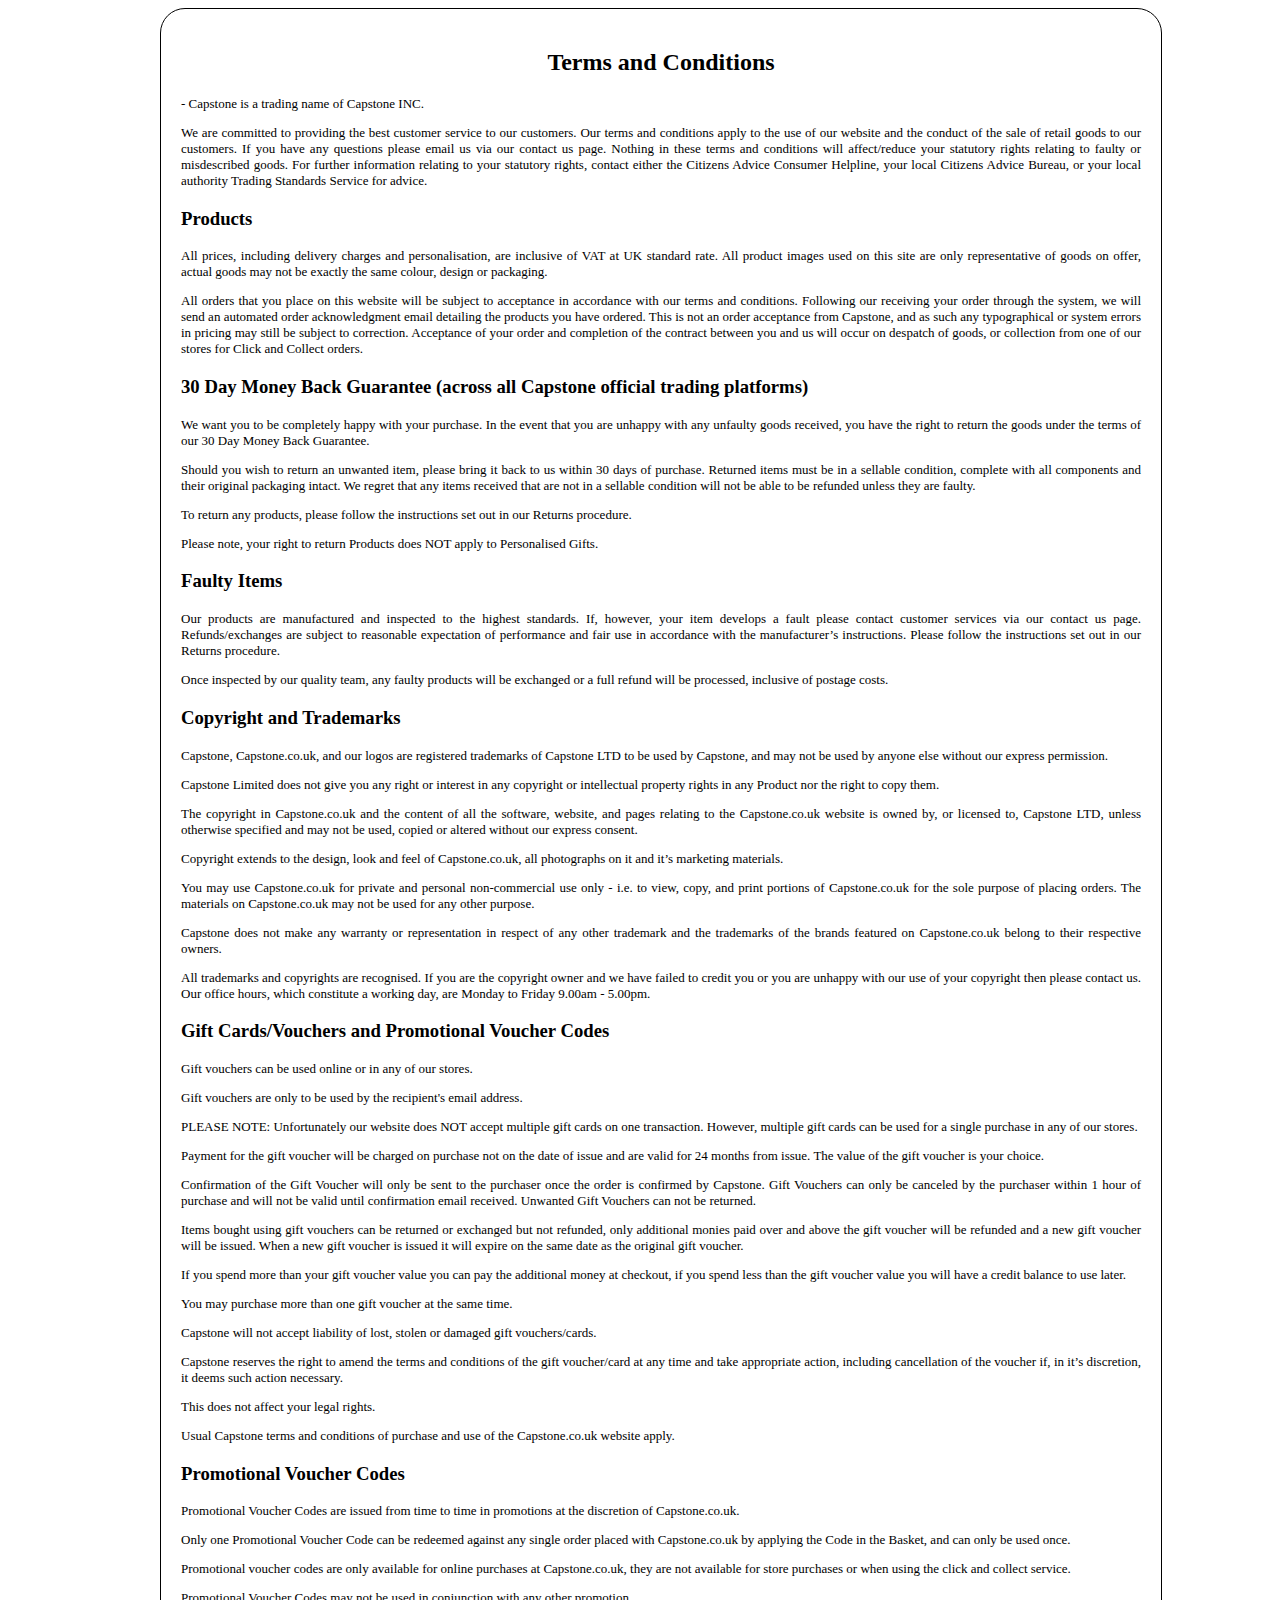
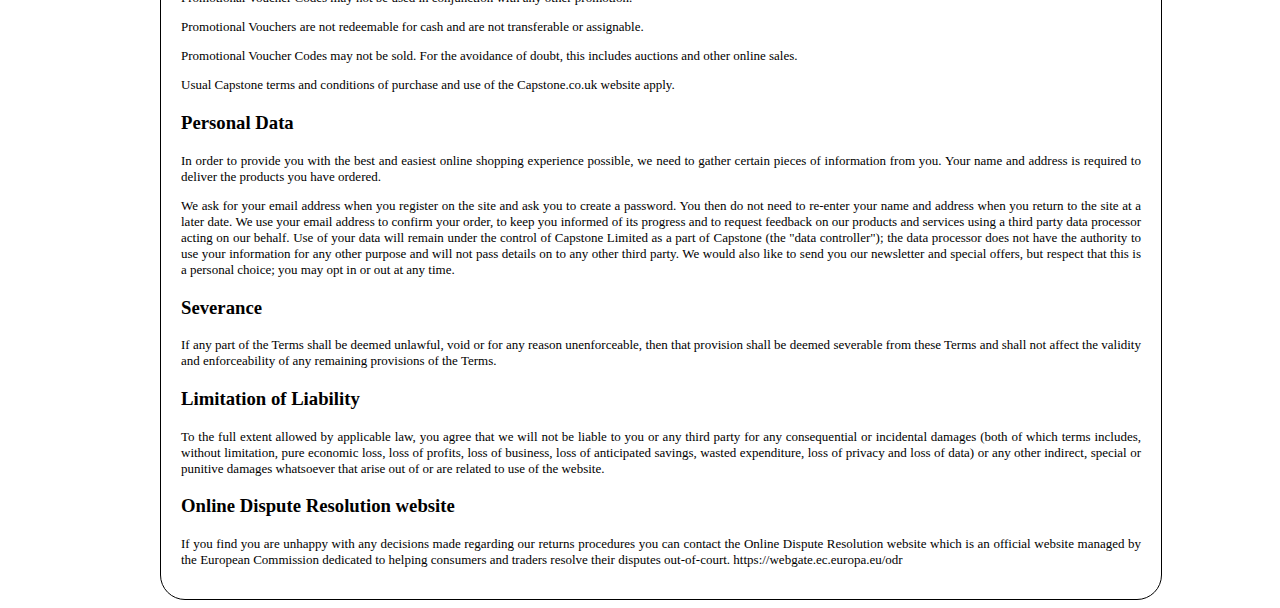
<file: termsandconditions.html>
<!doctype html>
<html>
<head>
<meta charset="utf-8">
	<meta name="viewport" content="width=device-width, initial-scale=1">
<title>Terms and Conditions</title>
	<link href="capstone.css" rel="stylesheet" type="text/css">
</head>

<body>
	<div class="container">
	<div class="corners" style="width: 100%; height: 2150px">
		<h2 align="center" style="font: verdana">Terms and Conditions</h2>
		<p align="justify" style="font-family: Cambria, 'Hoefler Text', 'Liberation Serif', Times, 'Times New Roman', 'serif'; font-size: small"> - Capstone is a trading name of Capstone INC.</p><p align="justify" style="font-family: Cambria, 'Hoefler Text', 'Liberation Serif', Times, 'Times New Roman', 'serif'; font-size: small">
We are committed to providing the best customer service to our customers.  Our terms and conditions apply to the use of our website and the conduct of the sale of retail goods to our customers.  If you have any questions please email us via our contact us page. Nothing in these terms and conditions will affect/reduce your statutory rights relating to faulty or misdescribed goods. For further information relating to your statutory rights, contact either the Citizens Advice Consumer Helpline, your local Citizens Advice Bureau, or your local authority Trading Standards Service for advice.</p>
 

<h3>Products</h3>  
<p align="justify" style="font-family: Cambria, 'Hoefler Text', 'Liberation Serif', Times, 'Times New Roman', 'serif'; font-size: small"> All prices, including delivery charges and personalisation, are inclusive of VAT at UK standard rate. All product images used on this site are only representative of goods on offer, actual goods may not be exactly the same colour, design or packaging.</p>
		
		<p align="justify" style="font-family: Cambria, 'Hoefler Text', 'Liberation Serif', Times, 'Times New Roman', 'serif'; font-size: small">All orders that you place on this website will be subject to acceptance in accordance with our terms and conditions. Following our receiving your order through the system, we will send an automated order acknowledgment email detailing the products you have ordered. This is not an order acceptance from Capstone, and as such any typographical or system errors in pricing may still be subject to correction. Acceptance of your order and completion of the contract between you and us will occur on despatch of goods, or collection from one of our stores for Click and Collect orders.</p>

		<h3>30 Day Money Back Guarantee (across all Capstone official trading platforms)</h3>
<p align="justify" style="font-family: Cambria, 'Hoefler Text', 'Liberation Serif', Times, 'Times New Roman', 'serif'; font-size: small">We want you to be completely happy with your purchase.  In the event that you are unhappy with any unfaulty goods received, you have the right to return the goods under the terms of our 30 Day Money Back Guarantee.</p>  
   
<p align="justify" style="font-family: Cambria, 'Hoefler Text', 'Liberation Serif', Times, 'Times New Roman', 'serif'; font-size: small">Should you wish to return an unwanted item, please bring it back to us within 30 days of purchase. Returned items must be in a sellable condition, complete with all components and their original packaging intact.  We regret that any items received that are not in a sellable condition will not be able to be refunded unless they are faulty.</p>
		
		<p align="justify" style="font-family: Cambria, 'Hoefler Text', 'Liberation Serif', Times, 'Times New Roman', 'serif'; font-size: small">To return any products, please follow the instructions set out in our Returns procedure.</p>
		
		<p align="justify" style="font-family: Cambria, 'Hoefler Text', 'Liberation Serif', Times, 'Times New Roman', 'serif'; font-size: small">Please note, your right to return Products does NOT apply to Personalised Gifts.</p>

		<h3>Faulty Items</h3>

<p align="justify" style="font-family: Cambria, 'Hoefler Text', 'Liberation Serif', Times, 'Times New Roman', 'serif'; font-size: small">Our products are manufactured and inspected to the highest standards.  If, however, your item develops a fault please contact customer services via our contact us page.  Refunds/exchanges are subject to reasonable expectation of performance and fair use in accordance with the manufacturer’s instructions. Please follow the instructions set out in our Returns procedure.</p>

<p align="justify" style="font-family: Cambria, 'Hoefler Text', 'Liberation Serif', Times, 'Times New Roman', 'serif'; font-size: small">Once inspected by our quality team, any faulty products will be exchanged or a full refund will be processed, inclusive of postage costs.</p>

     
		<h3>Copyright and Trademarks </h3> 
<p align="justify" style="font-family: Cambria, 'Hoefler Text', 'Liberation Serif', Times, 'Times New Roman', 'serif'; font-size: small">Capstone, Capstone.co.uk, and our logos are registered trademarks of Capstone LTD to be used by Capstone, and may not be used by anyone else without our express permission.</p>   
<p align="justify" style="font-family: Cambria, 'Hoefler Text', 'Liberation Serif', Times, 'Times New Roman', 'serif'; font-size: small">Capstone Limited does not give you any right or interest in any copyright or intellectual property rights in any Product nor the right to copy them.</p> 

 <p align="justify" style="font-family: Cambria, 'Hoefler Text', 'Liberation Serif', Times, 'Times New Roman', 'serif'; font-size: small">The copyright in Capstone.co.uk and the content of all the software, website, and pages relating to the Capstone.co.uk website is owned by, or licensed to, Capstone LTD, unless otherwise specified and may not be used, copied or altered without our express consent.  </p>
    <p align="justify" style="font-family: Cambria, 'Hoefler Text', 'Liberation Serif', Times, 'Times New Roman', 'serif'; font-size: small">Copyright extends to the design, look and feel of Capstone.co.uk, all photographs on it and it’s marketing materials.  </p>
		 <p align="justify" style="font-family: Cambria, 'Hoefler Text', 'Liberation Serif', Times, 'Times New Roman', 'serif'; font-size: small">You may use Capstone.co.uk for private and personal non-commercial use only - i.e. to view, copy, and print portions of Capstone.co.uk for the sole purpose of placing orders. The materials on Capstone.co.uk may not be used for any other purpose.
  </p>
		<p align="justify" style="font-family: Cambria, 'Hoefler Text', 'Liberation Serif', Times, 'Times New Roman', 'serif'; font-size: small">Capstone does not make any warranty or representation in respect of any other trademark and the trademarks of the brands featured on Capstone.co.uk belong to their respective owners.
  </p>
		<p align="justify" style="font-family: Cambria, 'Hoefler Text', 'Liberation Serif', Times, 'Times New Roman', 'serif'; font-size: small">All trademarks and copyrights are recognised. If you are the copyright owner and we have failed to credit you or you are unhappy with our use of your copyright then please contact us. Our office hours, which constitute a working day, are Monday to Friday 9.00am - 5.00pm.
  </p>
		<h3>Gift Cards/Vouchers and Promotional Voucher Codes</h3>
<p align="justify" style="font-family: Cambria, 'Hoefler Text', 'Liberation Serif', Times, 'Times New Roman', 'serif'; font-size: small">Gift vouchers can be used online or in any of our stores.  </p>
		<p align="justify" style="font-family: Cambria, 'Hoefler Text', 'Liberation Serif', Times, 'Times New Roman', 'serif'; font-size: small">Gift vouchers are only to be used by the recipient's email address.  </p>
		<p align="justify" style="font-family: Cambria, 'Hoefler Text', 'Liberation Serif', Times, 'Times New Roman', 'serif'; font-size: small">PLEASE NOTE: Unfortunately our website does NOT accept multiple gift cards on one transaction. However, multiple gift cards can be used for a single purchase in any of our stores.  </p>
		<p align="justify" style="font-family: Cambria, 'Hoefler Text', 'Liberation Serif', Times, 'Times New Roman', 'serif'; font-size: small">Payment for the gift voucher will be charged on purchase not on the date of issue and are valid for 24 months from issue. The value of the gift voucher is your choice.  </p>
		<p align="justify" style="font-family: Cambria, 'Hoefler Text', 'Liberation Serif', Times, 'Times New Roman', 'serif'; font-size: small">Confirmation of the Gift Voucher will only be sent to the purchaser once the order is confirmed by Capstone. Gift Vouchers can only be canceled by the purchaser within 1 hour of purchase and will not be valid until confirmation email received. Unwanted Gift Vouchers can not be returned.  </p>
		<p align="justify" style="font-family: Cambria, 'Hoefler Text', 'Liberation Serif', Times, 'Times New Roman', 'serif'; font-size: small">Items bought using gift vouchers can be returned or exchanged but not refunded, only additional monies paid over and above the gift voucher will be refunded and a new gift voucher will be issued. When a new gift voucher is issued it will expire on the same date as the original gift voucher.  </p>
		<p align="justify" style="font-family: Cambria, 'Hoefler Text', 'Liberation Serif', Times, 'Times New Roman', 'serif'; font-size: small">If you spend more than your gift voucher value you can pay the additional money at checkout, if you spend less than the gift voucher value you will have a credit balance to use later.  </p>
		<p align="justify" style="font-family: Cambria, 'Hoefler Text', 'Liberation Serif', Times, 'Times New Roman', 'serif'; font-size: small">You may purchase more than one gift voucher at the same time.  </p>
		<p align="justify" style="font-family: Cambria, 'Hoefler Text', 'Liberation Serif', Times, 'Times New Roman', 'serif'; font-size: small">Capstone will not accept liability of lost, stolen or damaged gift vouchers/cards.  </p>
		<p align="justify" style="font-family: Cambria, 'Hoefler Text', 'Liberation Serif', Times, 'Times New Roman', 'serif'; font-size: small">Capstone reserves the right to amend the terms and conditions of the gift voucher/card at any time and take appropriate action, including cancellation of the voucher if, in it’s discretion, it deems such action necessary.  </p>
		<p align="justify" style="font-family: Cambria, 'Hoefler Text', 'Liberation Serif', Times, 'Times New Roman', 'serif'; font-size: small">This does not affect your legal rights.
  </p>
		<p align="justify" style="font-family: Cambria, 'Hoefler Text', 'Liberation Serif', Times, 'Times New Roman', 'serif'; font-size: small">Usual Capstone terms and conditions of purchase and use of the Capstone.co.uk website apply.
  </p>
   
		<h3>Promotional Voucher Codes</h3>
<p align="justify" style="font-family: Cambria, 'Hoefler Text', 'Liberation Serif', Times, 'Times New Roman', 'serif'; font-size: small">Promotional Voucher Codes are issued from time to time in promotions at the discretion of Capstone.co.uk.</p>
		<p align="justify" style="font-family: Cambria, 'Hoefler Text', 'Liberation Serif', Times, 'Times New Roman', 'serif'; font-size: small">Only one Promotional Voucher Code can be redeemed against any single order placed with Capstone.co.uk by applying the Code in the Basket, and can only be used once.</p>
		<p align="justify" style="font-family: Cambria, 'Hoefler Text', 'Liberation Serif', Times, 'Times New Roman', 'serif'; font-size: small">Promotional voucher codes are only available for online purchases at Capstone.co.uk, they are not available for store purchases or when using the click and collect service.</p>
		<p align="justify" style="font-family: Cambria, 'Hoefler Text', 'Liberation Serif', Times, 'Times New Roman', 'serif'; font-size: small">Promotional Voucher Codes may not be used in conjunction with any other promotion.</p>
		<p align="justify" style="font-family: Cambria, 'Hoefler Text', 'Liberation Serif', Times, 'Times New Roman', 'serif'; font-size: small">Promotional Vouchers are not redeemable for cash and are not transferable or assignable.</p>
		<p align="justify" style="font-family: Cambria, 'Hoefler Text', 'Liberation Serif', Times, 'Times New Roman', 'serif'; font-size: small">Promotional Voucher Codes may not be sold. For the avoidance of doubt, this includes auctions and other online sales.</p>
		<p align="justify" style="font-family: Cambria, 'Hoefler Text', 'Liberation Serif', Times, 'Times New Roman', 'serif'; font-size: small">Usual Capstone terms and conditions of purchase and use of the Capstone.co.uk website apply.</p>
		
   
		<h3>Personal Data  </h3>
<p align="justify" style="font-family: Cambria, 'Hoefler Text', 'Liberation Serif', Times, 'Times New Roman', 'serif'; font-size: small">In order to provide you with the best and easiest online shopping experience possible, we need to gather certain pieces of information from you. Your name and address is required to deliver the products you have ordered.
 </p> 
		<p align="justify" style="font-family: Cambria, 'Hoefler Text', 'Liberation Serif', Times, 'Times New Roman', 'serif'; font-size: small">We ask for your email address when you register on the site and ask you to create a password. You then do not need to re-enter your name and address when you return to the site at a later date. We use your email address to confirm your order, to keep you informed of its progress and to request feedback on our products and services using a third party data processor acting on our behalf.  Use of your data will remain under the control of Capstone Limited as a part of Capstone (the "data controller"); the data processor does not have the authority to use your information for any other purpose and will not pass details on to any other third party. We would also like to send you our newsletter and special offers, but respect that this is a personal choice; you may opt in or out at any time.
 </p> 
   
		<h3>Severance</h3> 
<p align="justify" style="font-family: Cambria, 'Hoefler Text', 'Liberation Serif', Times, 'Times New Roman', 'serif'; font-size: small">If any part of the Terms shall be deemed unlawful, void or for any reason unenforceable, then that provision shall be deemed severable from these Terms and shall not affect the validity and enforceability of any remaining provisions of the Terms. </p>
   
		<h3>Limitation of Liability  </h3>
<p align="justify" style="font-family: Cambria, 'Hoefler Text', 'Liberation Serif', Times, 'Times New Roman', 'serif'; font-size: small">To the full extent allowed by applicable law, you agree that we will not be liable to you or any third party for any consequential or incidental damages (both of which terms includes, without limitation, pure economic loss, loss of profits, loss of business, loss of anticipated savings, wasted expenditure, loss of privacy and loss of data) or any other indirect, special or punitive damages whatsoever that arise out of or are related to use of the website.
</p> 
		
		<h3>Online Dispute Resolution website </h3>
<p align="justify" style="font-family: Cambria, 'Hoefler Text', 'Liberation Serif', Times, 'Times New Roman', 'serif'; font-size: small">If you find you are unhappy with any decisions made regarding our returns procedures you can contact the Online Dispute Resolution website which is an official website managed by the European Commission dedicated to helping consumers and traders resolve their disputes out-of-court. https://webgate.ec.europa.eu/odr
</p> 

		
		
		</div>
	
	</div>
</body>
</html>
</file>
<file: capstone.css>
@charset "utf-8";
/* CSS Document */

.container { /*The container class was created to centralise the web page content. This was accomplished by setting the right and left margins to "auto"*/
  width: 100%;
  padding-right: 15px;
  padding-left: 15px;
  margin-right: auto;
  margin-left: auto;
}

@media (min-width: 576px) { /*The @media rule helps to make the content associated with the class specified within it to be responsive to different devices*/
  .container {
    max-width: 540px;
  }
}

@media (min-width: 768px) {
  .container {
    max-width: 720px;
  }
}

@media (min-width: 992px) {
  .container {
    max-width: 960px;
  }
}


.horizontal-list ul {/*This class was created to display list content horizontally and not vertically as it would appear in a typical list fashion.*/
	display: flex;
  	flex-wrap: wrap;
  	padding-left: 0;
}
.horizontal-list ul li {/*This represents its application on the list items*/
	list-style: none;
  	flex: 0 0 33.333333%;
	align-self: center;
	
}
p{
	font-family: "verdana;
	font-size: small;
}

.headers {
	font-family: "Verdana";
	color: darkblue;
	
}
.pheaders {
	font-family: "Impact", "Haettenschweiler", "Franklin Gothic Bold", "Arial Black", "sans-serif";
	color: darkblue;
	
}
hr { 
	display: block; 
	margin-before: 0.5em; 
	margin-after: 0.5em; 
	margin-start: auto; 
	margin-end: auto; 
	overflow: hidden; 
	border-style: inset; 
	border-width: 1px;
}
/*CSS rules for navigation bar display at the top of the page*/
nav ul{
	
	display: flex;
  	flex-wrap: wrap;
  	padding-left: 0;
	margin: 0;
	flex: 0 0 33.333333%;
	font-family: "Cambria", "Hoefler Text", "Liberation Serif", "Times", "Times New Roman", "serif";
	background: #516301;
	
}
nav ul li{
	list-style-type: none;
	position:relative;
}
nav ul li a{
	display: flex;
	padding: 15px;
	color: white;
	text-decoration: none;
}
nav ul li a:hover{
	background: #09F56E;
	color: #000000;
}
/*CSS rule for h3 tags which contain anchor tags*/
h3 a{
	font-family: "Constantia", "Lucida Bright", "DejaVu Serif", "Georgia", "serif";
	text-decoration: none;
	color:white;
}
/*CSS rule with regards to what happens when the mouse goes over a link which follows a h3 tag*/
h3 a:hover{
	
	color:gold;
}
/*CSS rule to display a shape with rounded edges to hold the contents of the web page.*/
.corners {
 	border-radius: 25px;
	border: 1px solid;
	padding: 20px; 
	width: 50%;
	object-fit: cover;
}

.heading {
  	font-size: 25px;
  	margin-right: 25px;
	font-family: "Impact", "Haettenschweiler", "Franklin Gothic Bold", "Arial Black", "sans-serif";
}

/*CSS rule for the user reviews*/

/* Three column layout */
.side {
  float: left;
  width: 15%;
  margin-top:10px;
}

.middle {
  margin-top:10px;
  float: left;
  width: 70%;
}

/* Place text to the right */
.right {
  text-align: right;
}

/* Clear floats after the columns */
.row:after {
  content: "";
  display: table;
  clear: both;
}

/* The bar container */
.bar-container {
  width: 100%;
  background-color: #f1f1f1;
  text-align: center;
  color: white;
}

/* Individual bars */
.bar-5 {width: 60%; height: 18px; background-color: #04AA6D;}
.bar-4 {width: 30%; height: 18px; background-color: #2196F3;}
.bar-3 {width: 10%; height: 18px; background-color: #00bcd4;}
.bar-2 {width: 4%; height: 18px; background-color: #ff9800;}
.bar-1 {width: 15%; height: 18px; background-color: #f44336;}

/* Responsive layout - make the columns stack on top of each other instead of next to each other */
@media (max-width: 400px) {
  .side, .middle {
    width: 100%;
  }
  .right {
    display: none;
  }
}

.ptext{
	font-family: Consolas, "Andale Mono", "Lucida Console", "Lucida Sans Typewriter", "Monaco", "Courier New", "monospace";
	font-size: small;
}
/*CSS rule for marquee text animation*/
.marquee {
	display: block;
	width: 100%;
	white-space: nowrap;
	overflow: hidden;
	font-family: "Gill Sans", "Gill Sans MT", "Myriad Pro", "DejaVu Sans Condensed", "Helvetica", "Arial", "sans-serif";
}
.marquee span{
	display: inline-block;
	padding-left: 100%;
	-webkit-animation:scroll 10s infinite linear;
}
@-webkit-keyframes scroll{
	0% {
		-webkit-transform: translate(0,0);
	}
	100%{
		-webkit-transform: translate(-100%,0)
	}
} /*End of CSS rule for marquee text animation*/
/*Start of CSS rule to display products on product page.*/
.productdisplay{
  position: relative;
  }
/*CSS rule for checkbox used in displaying the products/team member information*/
.prodinput{
  position: absolute;
  left: 0;
  top: 0;
  width: 100%;
  opacity:0;
  visibility: 0;
}
/*CSS rule for name of product/team member*/
.producthead{
  	background:#3a95cb;
  	color:white;
  	padding:10px;
  	position: relative;
	font-family:"Segoe", "Segoe UI", "DejaVu Sans", "Trebuchet MS", "Verdana", "sans-serif";
}
.productheadmobile{
  	background:#3a95cb;
  	color:white;
  	padding:10px;
  	position: relative;
	font-family:"Segoe", "Segoe UI", "DejaVu Sans", "Trebuchet MS", "Verdana", "sans-serif";
}
.productheadsound{
  	background:#ee9b9b;
  	color:white;
  	padding:10px;
  	position: relative;
	font-family:"Segoe", "Segoe UI", "DejaVu Sans", "Trebuchet MS", "Verdana", "sans-serif";
}
.productheadcamera{
  	background:#ff7f50;
  	color:white;
  	padding:10px;
  	position: relative;
	font-family:"Segoe", "Segoe UI", "DejaVu Sans", "Trebuchet MS", "Verdana", "sans-serif";
}
.productheadgaming{
  	background:#b5b4e5;
  	color:white;
  	padding:10px;
  	position: relative;
	font-family:"Segoe", "Segoe UI", "DejaVu Sans", "Trebuchet MS", "Verdana", "sans-serif";
}
/*CSS rule for arrow beside name of product/team member before click by mouse*/
label::before{
  content:"";
  display: inline-block;
  border: 15px solid transparent;
  border-left:20px solid white;
	
}
/*CSS rule for arrow beside name of product/team member*/
label{
  cursor: pointer;
  position: relative;
  display: flex;
  align-items: center;
}
/*CSS rule for text area associated with product/team member*/
.ptext{
  max-height:0px;
  overflow: hidden;
  transition:max-height 0.5s;
  background-color: white;
  box-shadow:0 0 10px 0 rgba(0, 0, 0, 0.2);
}
/*CSS rule for text associated with product/team member which is revealed when mouse is clicked on title*/
.ptext p {
  	margin-bottom: 1%;
	margin-top: 1%;
	margin-right: 5%;
	margin-left: 5%;
}
/*CSS rule to reveal the product details when the product title is clicked*/
input:checked ~ h3 label::before{
  	border-left:15px solid transparent;
  	border-top:20px solid white;
}
/*CSS rule to specify the maximum amount of space dedicated to the textual content*/
input:checked ~ h3 ~ .ptext{
  max-height:2000px;
}/*End of CSS rule to display products on product page.*/
/*CSS rule for video content display*/
.framed{
	margin-left: 5%; 
	margin-right: 5%; 
	padding-bottom: 5%; 
	border: none
}
.pfooter
{
	font-family: "helvetica";
	font-size: small;
}
/*Start of CSS rule to display Contact form on contact us page.*/
select, textarea {
  width: 100%;
  padding: 12px;
  border: 1px solid #ccc;
  border-radius: 4px;
  box-sizing: border-box;
  margin-top: 6px;
  margin-bottom: 16px;
  resize: vertical;
}
.forminput{
  width: 100%;
  padding: 12px;
  border: 1px solid #ccc;
  border-radius: 4px;
  box-sizing: border-box;
  margin-top: 6px;
  margin-bottom: 16px;
  resize: vertical;
}
.submitinput {
  background-color: #04AA6D;
  color: white;
  padding: 12px 20px;
  border: none;
  border-radius: 4px;
  cursor: pointer;
}/*End of CSS rule to display contact form on contact us page*/
</file>
